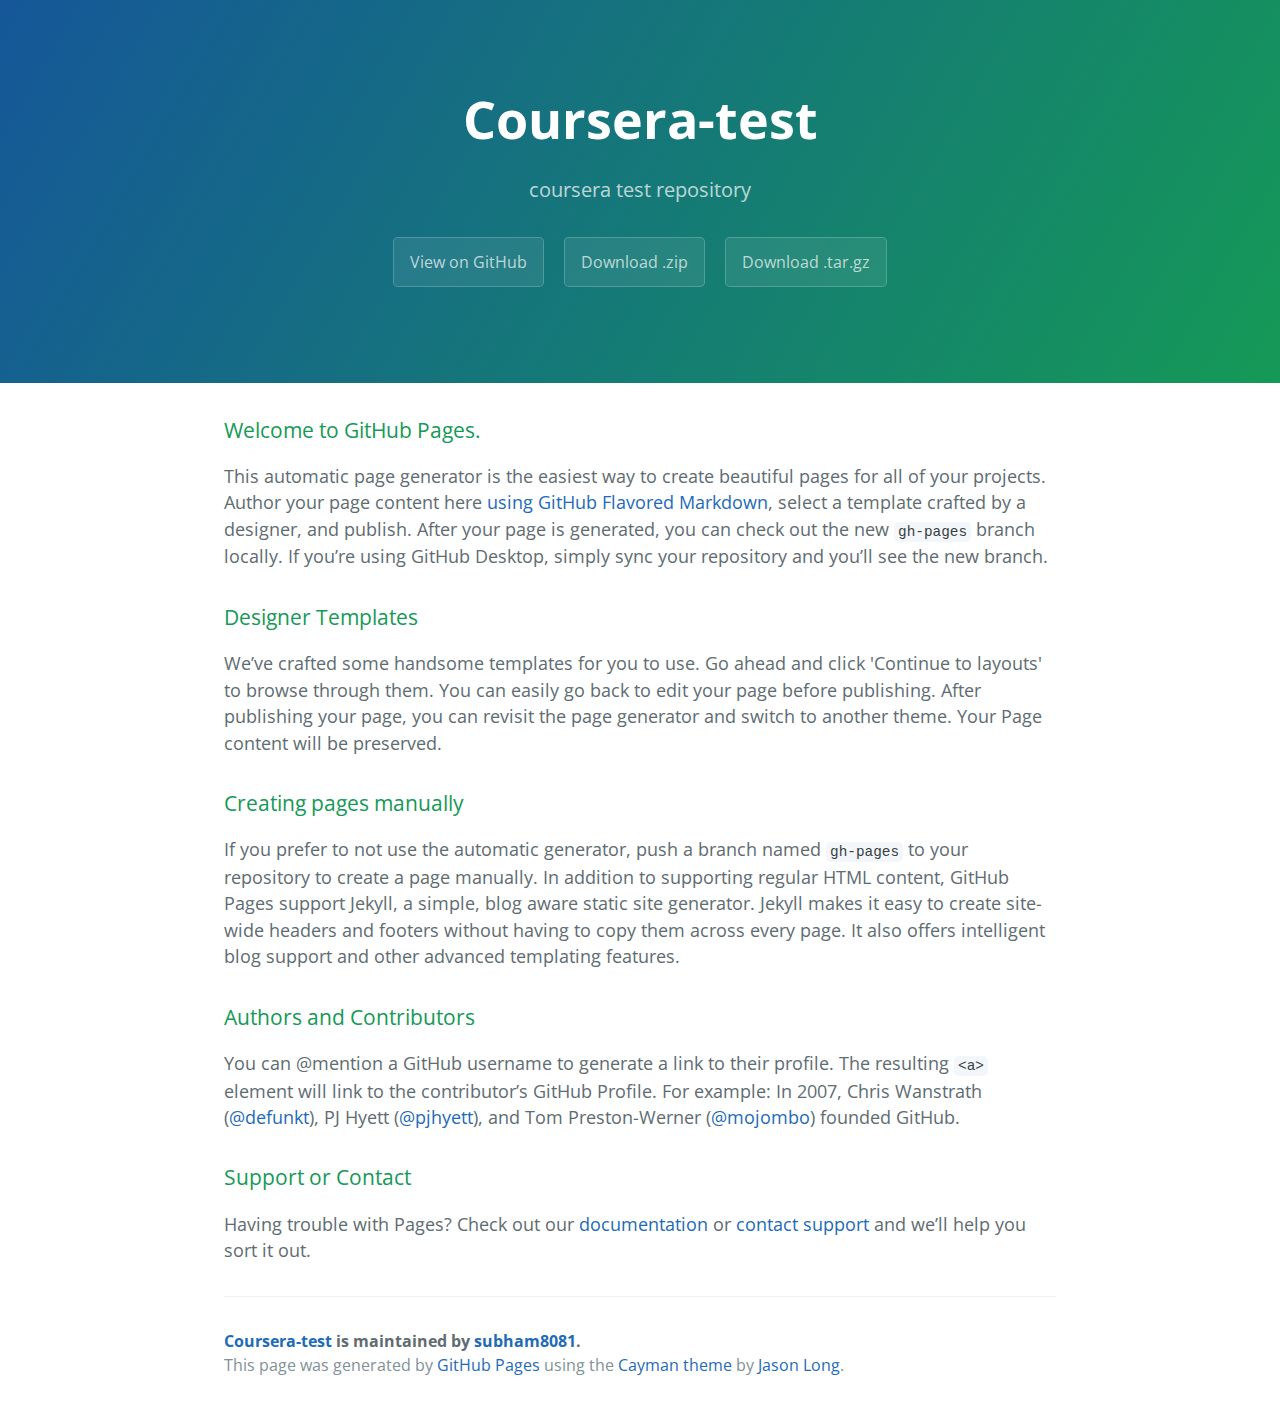
<file: index.html>
<!DOCTYPE html>
<html lang="en-us">
  <head>
    <meta charset="UTF-8">
    <title>Coursera-test by subham8081</title>
    <meta name="viewport" content="width=device-width, initial-scale=1">
    <link rel="stylesheet" type="text/css" href="stylesheets/normalize.css" media="screen">
    <link href='https://fonts.googleapis.com/css?family=Open+Sans:400,700' rel='stylesheet' type='text/css'>
    <link rel="stylesheet" type="text/css" href="stylesheets/stylesheet.css" media="screen">
    <link rel="stylesheet" type="text/css" href="stylesheets/github-light.css" media="screen">
  </head>
  <body>
    <section class="page-header">
      <h1 class="project-name">Coursera-test</h1>
      <h2 class="project-tagline">coursera test repository</h2>
      <a href="https://github.com/subham8081/coursera-test" class="btn">View on GitHub</a>
      <a href="https://github.com/subham8081/coursera-test/zipball/master" class="btn">Download .zip</a>
      <a href="https://github.com/subham8081/coursera-test/tarball/master" class="btn">Download .tar.gz</a>
    </section>

    <section class="main-content">
      <h3>
<a id="welcome-to-github-pages" class="anchor" href="#welcome-to-github-pages" aria-hidden="true"><span aria-hidden="true" class="octicon octicon-link"></span></a>Welcome to GitHub Pages.</h3>
<p>This automatic page generator is the easiest way to create beautiful pages for all of your projects. Author your page content here <a href="https://guides.github.com/features/mastering-markdown/">using GitHub Flavored Markdown</a>, select a template crafted by a designer, and publish. After your page is generated, you can check out the new <code>gh-pages</code> branch locally. If you’re using GitHub Desktop, simply sync your repository and you’ll see the new branch.</p>
<h3>
<a id="designer-templates" class="anchor" href="#designer-templates" aria-hidden="true"><span aria-hidden="true" class="octicon octicon-link"></span></a>Designer Templates</h3>
<p>We’ve crafted some handsome templates for you to use. Go ahead and click 'Continue to layouts' to browse through them. You can easily go back to edit your page before publishing. After publishing your page, you can revisit the page generator and switch to another theme. Your Page content will be preserved.</p>
<h3>
<a id="creating-pages-manually" class="anchor" href="#creating-pages-manually" aria-hidden="true"><span aria-hidden="true" class="octicon octicon-link"></span></a>Creating pages manually</h3>
<p>If you prefer to not use the automatic generator, push a branch named <code>gh-pages</code> to your repository to create a page manually. In addition to supporting regular HTML content, GitHub Pages support Jekyll, a simple, blog aware static site generator. Jekyll makes it easy to create site-wide headers and footers without having to copy them across every page. It also offers intelligent blog support and other advanced templating features.</p>
<h3>
<a id="authors-and-contributors" class="anchor" href="#authors-and-contributors" aria-hidden="true"><span aria-hidden="true" class="octicon octicon-link"></span></a>Authors and Contributors</h3>
<p>You can @mention a GitHub username to generate a link to their profile. The resulting <code>&lt;a&gt;</code> element will link to the contributor’s GitHub Profile. For example: In 2007, Chris Wanstrath (<a class="user-mention" data-hovercard-type="user" data-hovercard-url="/users/defunkt/hovercard" data-octo-click="hovercard-link-click" data-octo-dimensions="link_type:self" href="https://github.com/defunkt">@defunkt</a>), PJ Hyett (<a class="user-mention" data-hovercard-type="user" data-hovercard-url="/users/pjhyett/hovercard" data-octo-click="hovercard-link-click" data-octo-dimensions="link_type:self" href="https://github.com/pjhyett">@pjhyett</a>), and Tom Preston-Werner (<a class="user-mention" data-hovercard-type="user" data-hovercard-url="/users/mojombo/hovercard" data-octo-click="hovercard-link-click" data-octo-dimensions="link_type:self" href="https://github.com/mojombo">@mojombo</a>) founded GitHub.</p>
<h3>
<a id="support-or-contact" class="anchor" href="#support-or-contact" aria-hidden="true"><span aria-hidden="true" class="octicon octicon-link"></span></a>Support or Contact</h3>
<p>Having trouble with Pages? Check out our <a href="https://help.github.com/pages">documentation</a> or <a href="https://github.com/contact">contact support</a> and we’ll help you sort it out.</p>

      <footer class="site-footer">
        <span class="site-footer-owner"><a href="https://github.com/subham8081/coursera-test">Coursera-test</a> is maintained by <a href="https://github.com/subham8081">subham8081</a>.</span>

        <span class="site-footer-credits">This page was generated by <a href="https://pages.github.com">GitHub Pages</a> using the <a href="https://github.com/jasonlong/cayman-theme">Cayman theme</a> by <a href="https://twitter.com/jasonlong">Jason Long</a>.</span>
      </footer>

    </section>

  
  </body>
</html>
</file>
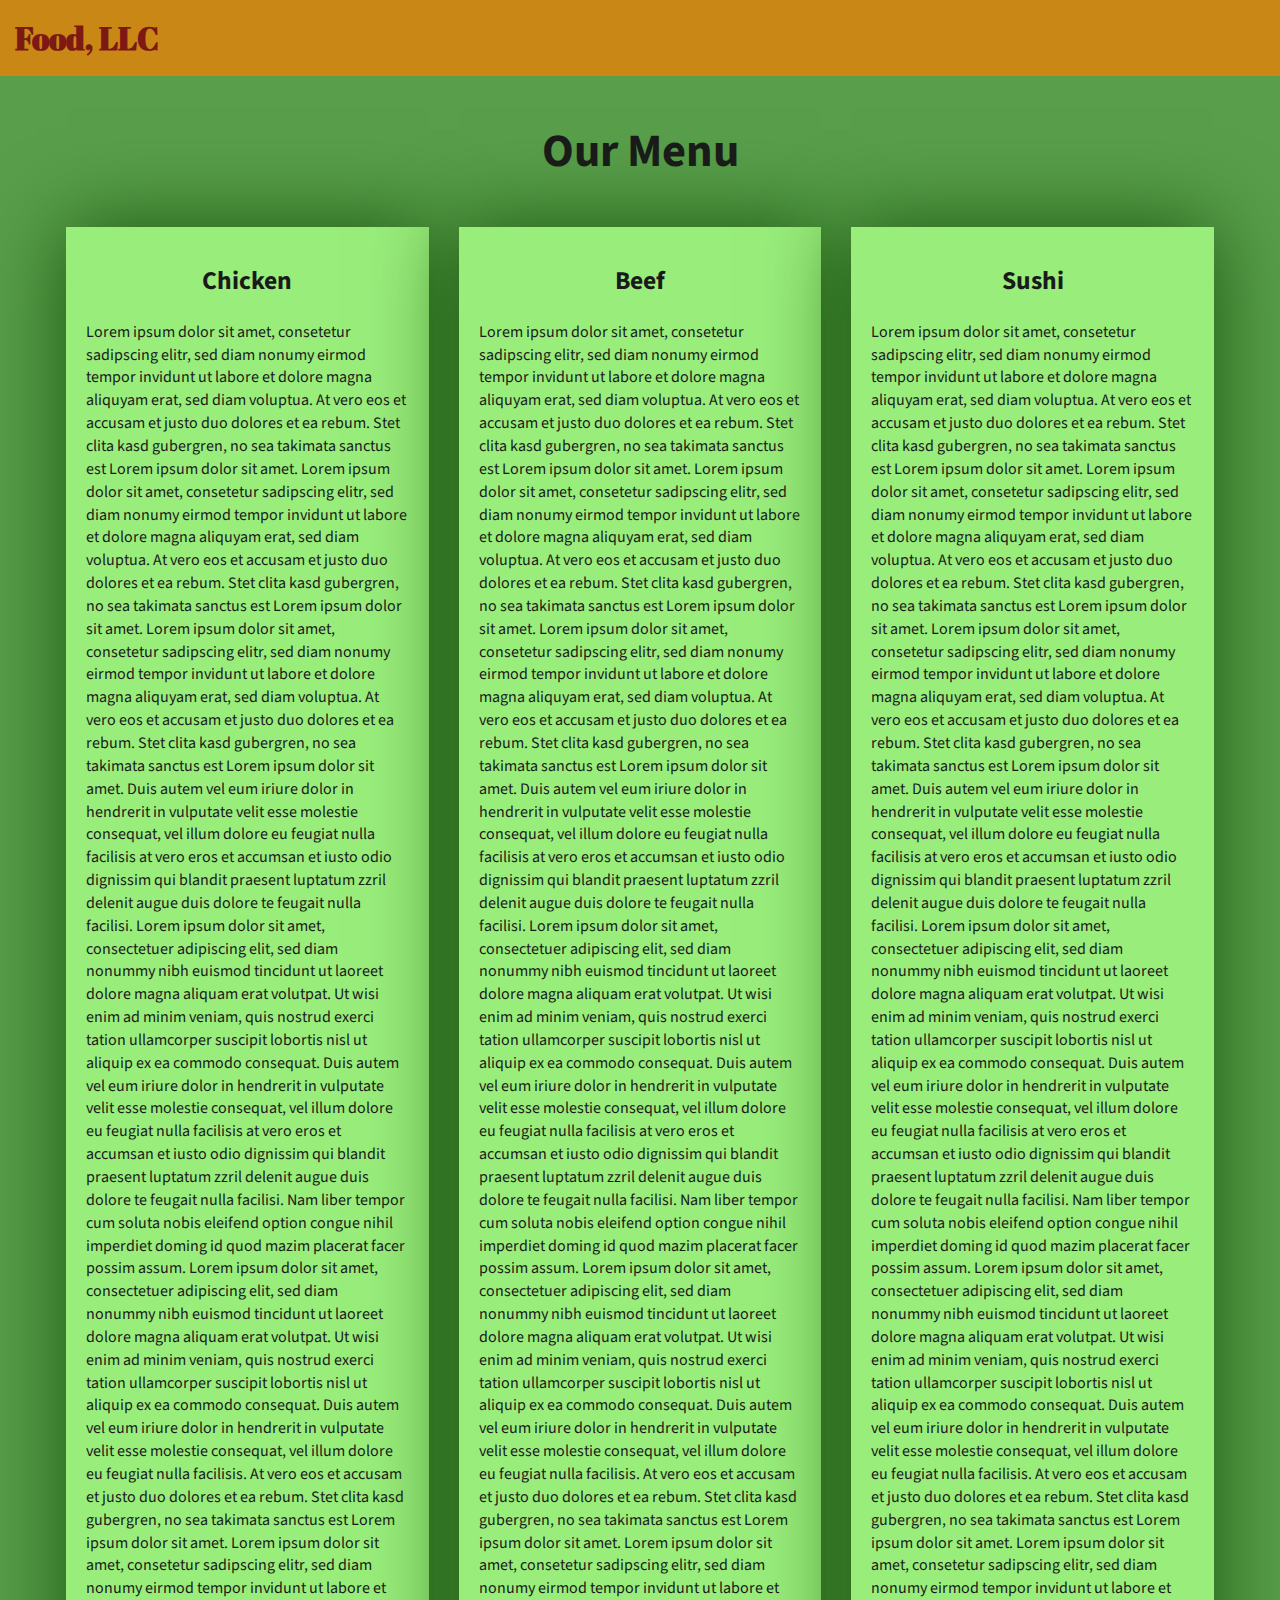
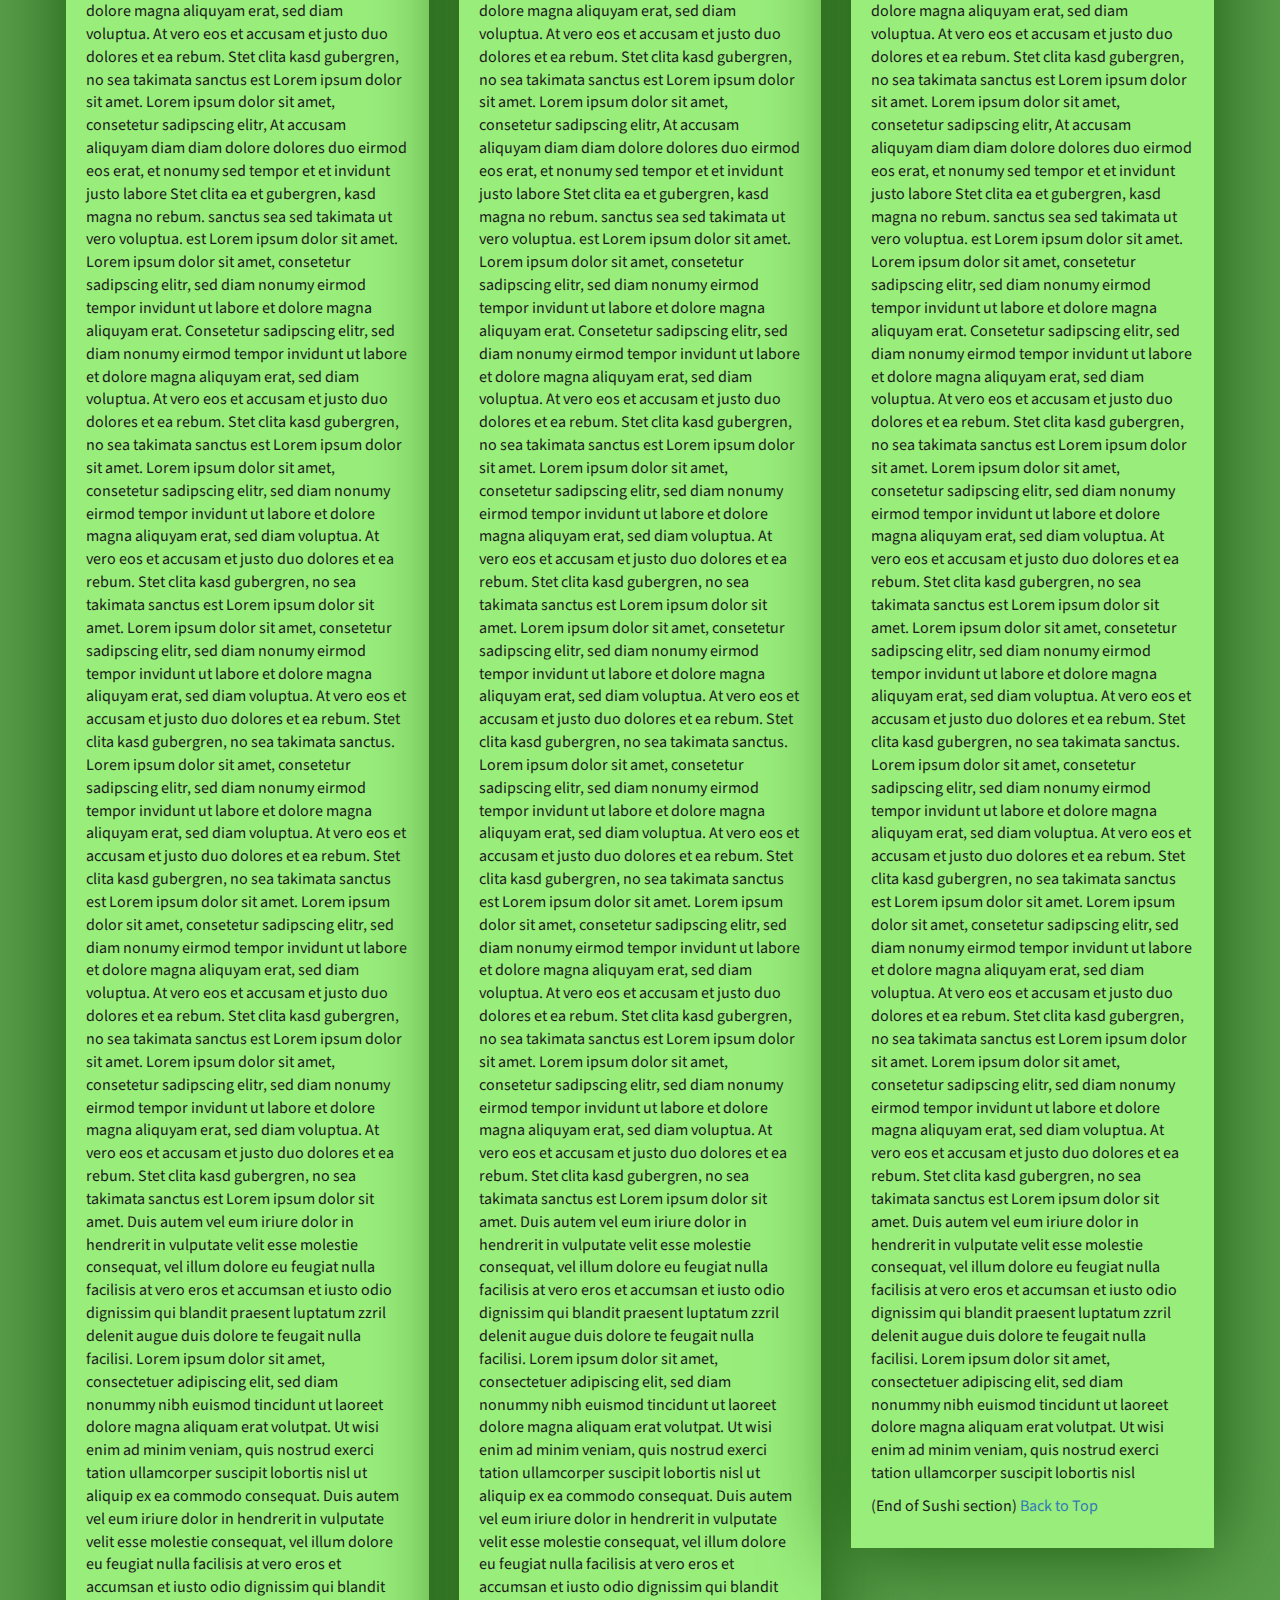
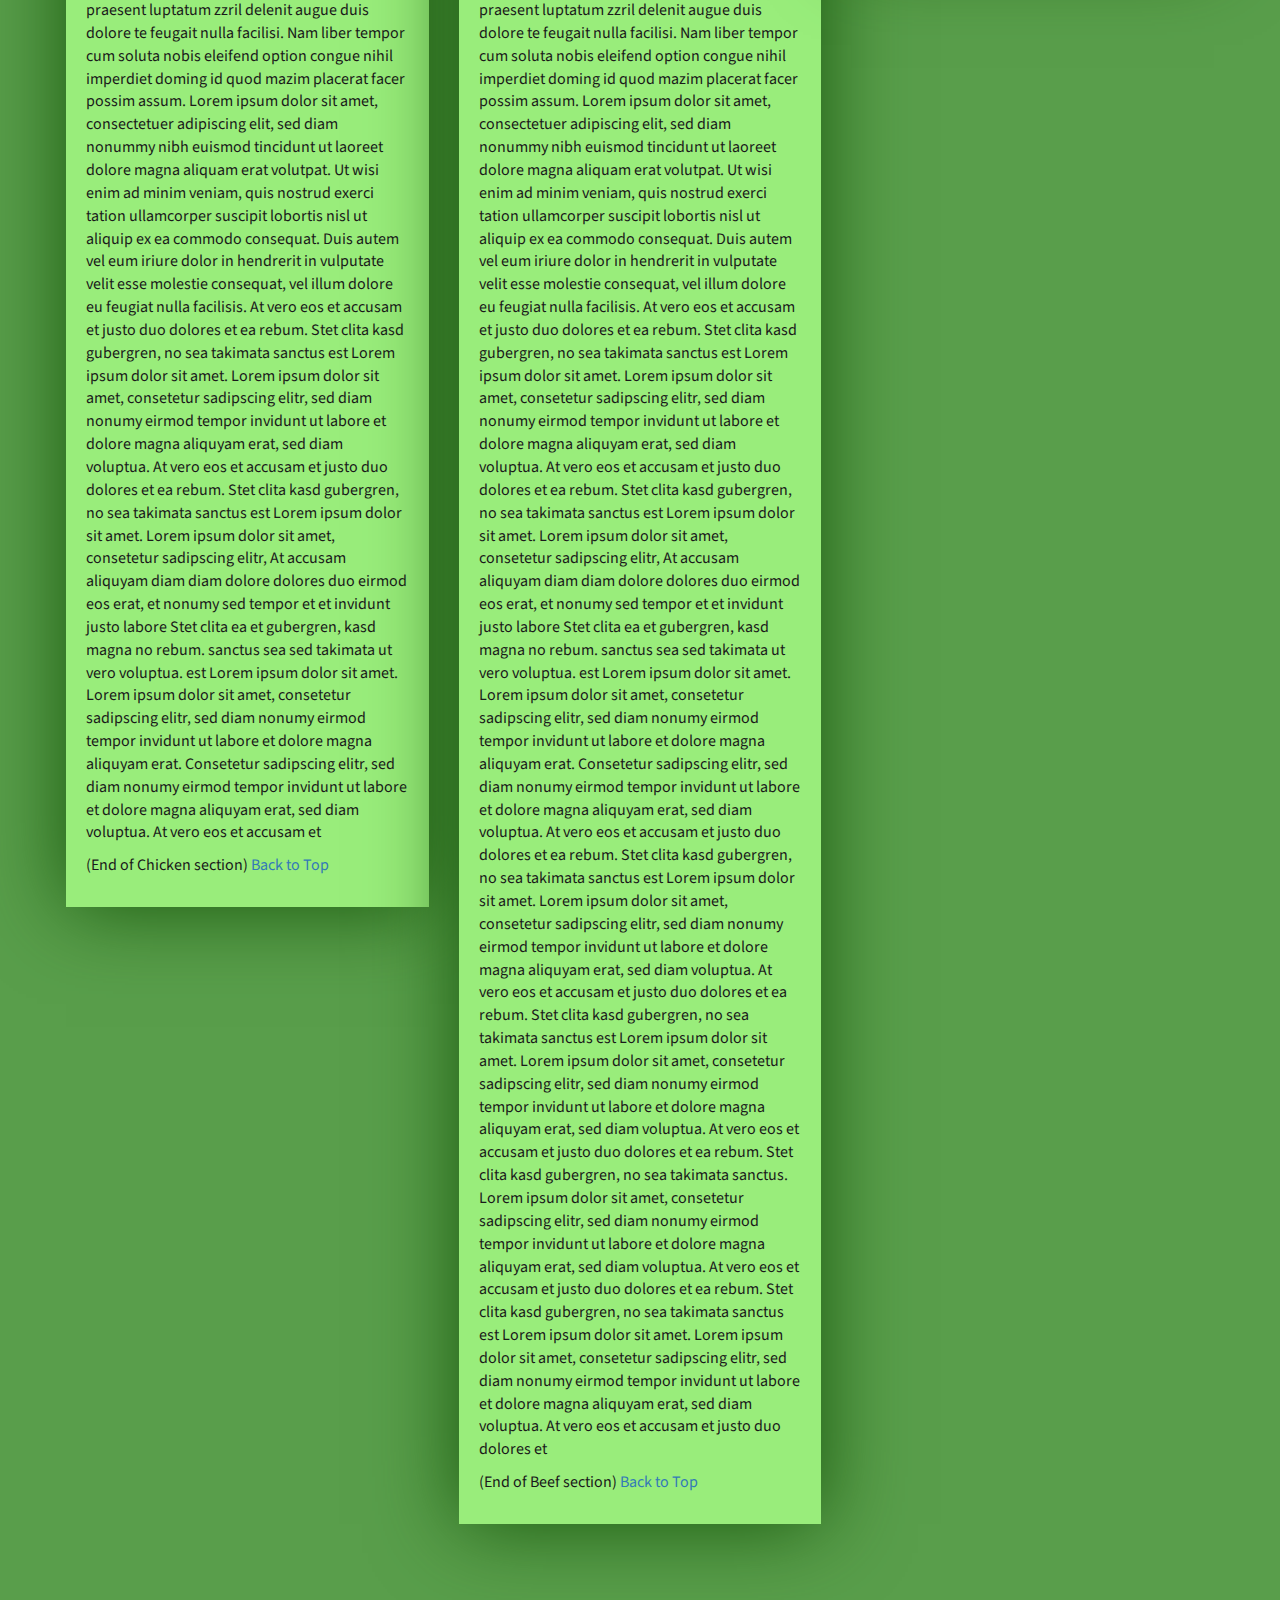
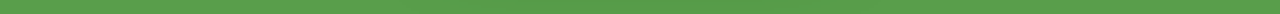
<file: mod-3-solution/index.html>
<!DOCTYPE html>
<html lang="zxx">

<head>
    <meta charset="utf-8">
    <meta http-equiv="X-UA-Compatible" content="IE=edge">
    <meta name="viewport" content="width=device-width, initial-scale=1">
    <title>Assignment Solution for Module 3</title>
    <link rel="stylesheet" href="css/bootstrap.min.css">
    <link rel="stylesheet" href="css/styles.css">
    <link href="https://fonts.googleapis.com/css?family=Source+Sans+Pro" rel="stylesheet">
    <link href="https://fonts.googleapis.com/css?family=Abril+Fatface" rel="stylesheet">

    <!-- HTML5 shim and Respond.js for IE8 support of HTML5 elements and media queries -->
    <!-- WARNING: Respond.js doesn't work if you view the page via file:// -->
    <!--[if lt IE 9]>
      <script src="https://oss.maxcdn.com/html5shiv/3.7.2/html5shiv.min.js"></script>
      <script src="https://oss.maxcdn.com/respond/1.4.2/respond.min.js"></script>
    <![endif]-->
</head>

<body>
    <header>
        <nav id="header-nav" class="navbar navbar-default">
            <div class="container-fluid">
                <div class="navbar-header">
                    <div class="navbar-brand">
                        <a href="index.html"><h1>Food, LLC</h1></a>
                    </div>

                    <button type="button" class="navbar-toggle collapsed visible-xs" data-toggle="collapse" data-target="#collapsable-nav" aria-expanded="false">
                        <span class="sr-only">Toggle navigation</span>
                        <span class="icon-bar"></span>
                        <span class="icon-bar"></span>
                        <span class="icon-bar"></span>
                    </button>
                </div>

                <div id="collapsable-nav" class="collapse navbar-collapse">
                    <ul id="nav-list" class="nav navbar-nav navbar-right visible-xs text-center">
                        <li>
                            <a href="#chicken-tile"><br class="hidden-xs"> Chicken</a>
                        </li>
                        <li>
                            <a href="#beef-tile"><br class="hidden-xs"> Beef</a>
                        </li>
                        <li>
                            <a href="#sushi-tile"><br class="hidden-xs"> Sushi</a>
                        </li>
                    </ul>
                </div>
            </div>
        </nav>
    </header>

    <div id="main-content" class="container">
        <h2 id="top-heading" class="text-center">Our Menu</h2>
        <div id="home-tiles" class="row">
            <div class="col-md-4 col-sm-6 col-xs-12">
                <div id="chicken-tile">
                    <section>
                        <h3 class="text-center">Chicken</h3>
                        <p>
                            Lorem ipsum dolor sit amet, consetetur sadipscing elitr, sed diam nonumy eirmod tempor invidunt ut labore et dolore magna aliquyam erat, sed diam voluptua. At vero eos et accusam et justo duo dolores et ea rebum. Stet clita kasd gubergren, no sea takimata
                            sanctus est Lorem ipsum dolor sit amet. Lorem ipsum dolor sit amet, consetetur sadipscing elitr, sed diam nonumy eirmod tempor invidunt ut labore et dolore magna aliquyam erat, sed diam voluptua. At vero eos et accusam et justo
                            duo dolores et ea rebum. Stet clita kasd gubergren, no sea takimata sanctus est Lorem ipsum dolor sit amet. Lorem ipsum dolor sit amet, consetetur sadipscing elitr, sed diam nonumy eirmod tempor invidunt ut labore et dolore
                            magna aliquyam erat, sed diam voluptua. At vero eos et accusam et justo duo dolores et ea rebum. Stet clita kasd gubergren, no sea takimata sanctus est Lorem ipsum dolor sit amet. Duis autem vel eum iriure dolor in hendrerit
                            in vulputate velit esse molestie consequat, vel illum dolore eu feugiat nulla facilisis at vero eros et accumsan et iusto odio dignissim qui blandit praesent luptatum zzril delenit augue duis dolore te feugait nulla facilisi.
                            Lorem ipsum dolor sit amet, consectetuer adipiscing elit, sed diam nonummy nibh euismod tincidunt ut laoreet dolore magna aliquam erat volutpat. Ut wisi enim ad minim veniam, quis nostrud exerci tation ullamcorper suscipit
                            lobortis nisl ut aliquip ex ea commodo consequat. Duis autem vel eum iriure dolor in hendrerit in vulputate velit esse molestie consequat, vel illum dolore eu feugiat nulla facilisis at vero eros et accumsan et iusto odio dignissim
                            qui blandit praesent luptatum zzril delenit augue duis dolore te feugait nulla facilisi. Nam liber tempor cum soluta nobis eleifend option congue nihil imperdiet doming id quod mazim placerat facer possim assum. Lorem ipsum
                            dolor sit amet, consectetuer adipiscing elit, sed diam nonummy nibh euismod tincidunt ut laoreet dolore magna aliquam erat volutpat. Ut wisi enim ad minim veniam, quis nostrud exerci tation ullamcorper suscipit lobortis nisl
                            ut aliquip ex ea commodo consequat. Duis autem vel eum iriure dolor in hendrerit in vulputate velit esse molestie consequat, vel illum dolore eu feugiat nulla facilisis. At vero eos et accusam et justo duo dolores et ea rebum.
                            Stet clita kasd gubergren, no sea takimata sanctus est Lorem ipsum dolor sit amet. Lorem ipsum dolor sit amet, consetetur sadipscing elitr, sed diam nonumy eirmod tempor invidunt ut labore et dolore magna aliquyam erat, sed
                            diam voluptua. At vero eos et accusam et justo duo dolores et ea rebum. Stet clita kasd gubergren, no sea takimata sanctus est Lorem ipsum dolor sit amet. Lorem ipsum dolor sit amet, consetetur sadipscing elitr, At accusam
                            aliquyam diam diam dolore dolores duo eirmod eos erat, et nonumy sed tempor et et invidunt justo labore Stet clita ea et gubergren, kasd magna no rebum. sanctus sea sed takimata ut vero voluptua. est Lorem ipsum dolor sit amet.
                            Lorem ipsum dolor sit amet, consetetur sadipscing elitr, sed diam nonumy eirmod tempor invidunt ut labore et dolore magna aliquyam erat. Consetetur sadipscing elitr, sed diam nonumy eirmod tempor invidunt ut labore et dolore
                            magna aliquyam erat, sed diam voluptua. At vero eos et accusam et justo duo dolores et ea rebum. Stet clita kasd gubergren, no sea takimata sanctus est Lorem ipsum dolor sit amet. Lorem ipsum dolor sit amet, consetetur sadipscing
                            elitr, sed diam nonumy eirmod tempor invidunt ut labore et dolore magna aliquyam erat, sed diam voluptua. At vero eos et accusam et justo duo dolores et ea rebum. Stet clita kasd gubergren, no sea takimata sanctus est Lorem
                            ipsum dolor sit amet. Lorem ipsum dolor sit amet, consetetur sadipscing elitr, sed diam nonumy eirmod tempor invidunt ut labore et dolore magna aliquyam erat, sed diam voluptua. At vero eos et accusam et justo duo dolores et
                            ea rebum. Stet clita kasd gubergren, no sea takimata sanctus. Lorem ipsum dolor sit amet, consetetur sadipscing elitr, sed diam nonumy eirmod tempor invidunt ut labore et dolore magna aliquyam erat, sed diam voluptua. At vero
                            eos et accusam et justo duo dolores et ea rebum. Stet clita kasd gubergren, no sea takimata sanctus est Lorem ipsum dolor sit amet. Lorem ipsum dolor sit amet, consetetur sadipscing elitr, sed diam nonumy eirmod tempor invidunt
                            ut labore et dolore magna aliquyam erat, sed diam voluptua. At vero eos et accusam et justo duo dolores et ea rebum. Stet clita kasd gubergren, no sea takimata sanctus est Lorem ipsum dolor sit amet. Lorem ipsum dolor sit amet,
                            consetetur sadipscing elitr, sed diam nonumy eirmod tempor invidunt ut labore et dolore magna aliquyam erat, sed diam voluptua. At vero eos et accusam et justo duo dolores et ea rebum. Stet clita kasd gubergren, no sea takimata
                            sanctus est Lorem ipsum dolor sit amet. Duis autem vel eum iriure dolor in hendrerit in vulputate velit esse molestie consequat, vel illum dolore eu feugiat nulla facilisis at vero eros et accumsan et iusto odio dignissim qui
                            blandit praesent luptatum zzril delenit augue duis dolore te feugait nulla facilisi. Lorem ipsum dolor sit amet, consectetuer adipiscing elit, sed diam nonummy nibh euismod tincidunt ut laoreet dolore magna aliquam erat volutpat.
                            Ut wisi enim ad minim veniam, quis nostrud exerci tation ullamcorper suscipit lobortis nisl ut aliquip ex ea commodo consequat. Duis autem vel eum iriure dolor in hendrerit in vulputate velit esse molestie consequat, vel illum
                            dolore eu feugiat nulla facilisis at vero eros et accumsan et iusto odio dignissim qui blandit praesent luptatum zzril delenit augue duis dolore te feugait nulla facilisi. Nam liber tempor cum soluta nobis eleifend option congue
                            nihil imperdiet doming id quod mazim placerat facer possim assum. Lorem ipsum dolor sit amet, consectetuer adipiscing elit, sed diam nonummy nibh euismod tincidunt ut laoreet dolore magna aliquam erat volutpat. Ut wisi enim
                            ad minim veniam, quis nostrud exerci tation ullamcorper suscipit lobortis nisl ut aliquip ex ea commodo consequat. Duis autem vel eum iriure dolor in hendrerit in vulputate velit esse molestie consequat, vel illum dolore eu
                            feugiat nulla facilisis. At vero eos et accusam et justo duo dolores et ea rebum. Stet clita kasd gubergren, no sea takimata sanctus est Lorem ipsum dolor sit amet. Lorem ipsum dolor sit amet, consetetur sadipscing elitr, sed
                            diam nonumy eirmod tempor invidunt ut labore et dolore magna aliquyam erat, sed diam voluptua. At vero eos et accusam et justo duo dolores et ea rebum. Stet clita kasd gubergren, no sea takimata sanctus est Lorem ipsum dolor
                            sit amet. Lorem ipsum dolor sit amet, consetetur sadipscing elitr, At accusam aliquyam diam diam dolore dolores duo eirmod eos erat, et nonumy sed tempor et et invidunt justo labore Stet clita ea et gubergren, kasd magna no
                            rebum. sanctus sea sed takimata ut vero voluptua. est Lorem ipsum dolor sit amet. Lorem ipsum dolor sit amet, consetetur sadipscing elitr, sed diam nonumy eirmod tempor invidunt ut labore et dolore magna aliquyam erat. Consetetur
                            sadipscing elitr, sed diam nonumy eirmod tempor invidunt ut labore et dolore magna aliquyam erat, sed diam voluptua. At vero eos et accusam et
                        </p>
                        <p>
                            (End of Chicken section) <a href="#top-heading">Back to Top</a>
                        </p>
                    </section>
                </div>
            </div>
            <div class="col-md-4 col-sm-6 col-xs-12">
                <div id="beef-tile">
                    <section>
                        <h3 class="text-center">Beef</h3>
                        <p>
                            Lorem ipsum dolor sit amet, consetetur sadipscing elitr, sed diam nonumy eirmod tempor invidunt ut labore et dolore magna aliquyam erat, sed diam voluptua. At vero eos et accusam et justo duo dolores et ea rebum. Stet clita kasd gubergren, no sea takimata
                            sanctus est Lorem ipsum dolor sit amet. Lorem ipsum dolor sit amet, consetetur sadipscing elitr, sed diam nonumy eirmod tempor invidunt ut labore et dolore magna aliquyam erat, sed diam voluptua. At vero eos et accusam et justo
                            duo dolores et ea rebum. Stet clita kasd gubergren, no sea takimata sanctus est Lorem ipsum dolor sit amet. Lorem ipsum dolor sit amet, consetetur sadipscing elitr, sed diam nonumy eirmod tempor invidunt ut labore et dolore
                            magna aliquyam erat, sed diam voluptua. At vero eos et accusam et justo duo dolores et ea rebum. Stet clita kasd gubergren, no sea takimata sanctus est Lorem ipsum dolor sit amet. Duis autem vel eum iriure dolor in hendrerit
                            in vulputate velit esse molestie consequat, vel illum dolore eu feugiat nulla facilisis at vero eros et accumsan et iusto odio dignissim qui blandit praesent luptatum zzril delenit augue duis dolore te feugait nulla facilisi.
                            Lorem ipsum dolor sit amet, consectetuer adipiscing elit, sed diam nonummy nibh euismod tincidunt ut laoreet dolore magna aliquam erat volutpat. Ut wisi enim ad minim veniam, quis nostrud exerci tation ullamcorper suscipit
                            lobortis nisl ut aliquip ex ea commodo consequat. Duis autem vel eum iriure dolor in hendrerit in vulputate velit esse molestie consequat, vel illum dolore eu feugiat nulla facilisis at vero eros et accumsan et iusto odio dignissim
                            qui blandit praesent luptatum zzril delenit augue duis dolore te feugait nulla facilisi. Nam liber tempor cum soluta nobis eleifend option congue nihil imperdiet doming id quod mazim placerat facer possim assum. Lorem ipsum
                            dolor sit amet, consectetuer adipiscing elit, sed diam nonummy nibh euismod tincidunt ut laoreet dolore magna aliquam erat volutpat. Ut wisi enim ad minim veniam, quis nostrud exerci tation ullamcorper suscipit lobortis nisl
                            ut aliquip ex ea commodo consequat. Duis autem vel eum iriure dolor in hendrerit in vulputate velit esse molestie consequat, vel illum dolore eu feugiat nulla facilisis. At vero eos et accusam et justo duo dolores et ea rebum.
                            Stet clita kasd gubergren, no sea takimata sanctus est Lorem ipsum dolor sit amet. Lorem ipsum dolor sit amet, consetetur sadipscing elitr, sed diam nonumy eirmod tempor invidunt ut labore et dolore magna aliquyam erat, sed
                            diam voluptua. At vero eos et accusam et justo duo dolores et ea rebum. Stet clita kasd gubergren, no sea takimata sanctus est Lorem ipsum dolor sit amet. Lorem ipsum dolor sit amet, consetetur sadipscing elitr, At accusam
                            aliquyam diam diam dolore dolores duo eirmod eos erat, et nonumy sed tempor et et invidunt justo labore Stet clita ea et gubergren, kasd magna no rebum. sanctus sea sed takimata ut vero voluptua. est Lorem ipsum dolor sit amet.
                            Lorem ipsum dolor sit amet, consetetur sadipscing elitr, sed diam nonumy eirmod tempor invidunt ut labore et dolore magna aliquyam erat. Consetetur sadipscing elitr, sed diam nonumy eirmod tempor invidunt ut labore et dolore
                            magna aliquyam erat, sed diam voluptua. At vero eos et accusam et justo duo dolores et ea rebum. Stet clita kasd gubergren, no sea takimata sanctus est Lorem ipsum dolor sit amet. Lorem ipsum dolor sit amet, consetetur sadipscing
                            elitr, sed diam nonumy eirmod tempor invidunt ut labore et dolore magna aliquyam erat, sed diam voluptua. At vero eos et accusam et justo duo dolores et ea rebum. Stet clita kasd gubergren, no sea takimata sanctus est Lorem
                            ipsum dolor sit amet. Lorem ipsum dolor sit amet, consetetur sadipscing elitr, sed diam nonumy eirmod tempor invidunt ut labore et dolore magna aliquyam erat, sed diam voluptua. At vero eos et accusam et justo duo dolores et
                            ea rebum. Stet clita kasd gubergren, no sea takimata sanctus. Lorem ipsum dolor sit amet, consetetur sadipscing elitr, sed diam nonumy eirmod tempor invidunt ut labore et dolore magna aliquyam erat, sed diam voluptua. At vero
                            eos et accusam et justo duo dolores et ea rebum. Stet clita kasd gubergren, no sea takimata sanctus est Lorem ipsum dolor sit amet. Lorem ipsum dolor sit amet, consetetur sadipscing elitr, sed diam nonumy eirmod tempor invidunt
                            ut labore et dolore magna aliquyam erat, sed diam voluptua. At vero eos et accusam et justo duo dolores et ea rebum. Stet clita kasd gubergren, no sea takimata sanctus est Lorem ipsum dolor sit amet. Lorem ipsum dolor sit amet,
                            consetetur sadipscing elitr, sed diam nonumy eirmod tempor invidunt ut labore et dolore magna aliquyam erat, sed diam voluptua. At vero eos et accusam et justo duo dolores et ea rebum. Stet clita kasd gubergren, no sea takimata
                            sanctus est Lorem ipsum dolor sit amet. Duis autem vel eum iriure dolor in hendrerit in vulputate velit esse molestie consequat, vel illum dolore eu feugiat nulla facilisis at vero eros et accumsan et iusto odio dignissim qui
                            blandit praesent luptatum zzril delenit augue duis dolore te feugait nulla facilisi. Lorem ipsum dolor sit amet, consectetuer adipiscing elit, sed diam nonummy nibh euismod tincidunt ut laoreet dolore magna aliquam erat volutpat.
                            Ut wisi enim ad minim veniam, quis nostrud exerci tation ullamcorper suscipit lobortis nisl ut aliquip ex ea commodo consequat. Duis autem vel eum iriure dolor in hendrerit in vulputate velit esse molestie consequat, vel illum
                            dolore eu feugiat nulla facilisis at vero eros et accumsan et iusto odio dignissim qui blandit praesent luptatum zzril delenit augue duis dolore te feugait nulla facilisi. Nam liber tempor cum soluta nobis eleifend option congue
                            nihil imperdiet doming id quod mazim placerat facer possim assum. Lorem ipsum dolor sit amet, consectetuer adipiscing elit, sed diam nonummy nibh euismod tincidunt ut laoreet dolore magna aliquam erat volutpat. Ut wisi enim
                            ad minim veniam, quis nostrud exerci tation ullamcorper suscipit lobortis nisl ut aliquip ex ea commodo consequat. Duis autem vel eum iriure dolor in hendrerit in vulputate velit esse molestie consequat, vel illum dolore eu
                            feugiat nulla facilisis. At vero eos et accusam et justo duo dolores et ea rebum. Stet clita kasd gubergren, no sea takimata sanctus est Lorem ipsum dolor sit amet. Lorem ipsum dolor sit amet, consetetur sadipscing elitr, sed
                            diam nonumy eirmod tempor invidunt ut labore et dolore magna aliquyam erat, sed diam voluptua. At vero eos et accusam et justo duo dolores et ea rebum. Stet clita kasd gubergren, no sea takimata sanctus est Lorem ipsum dolor
                            sit amet. Lorem ipsum dolor sit amet, consetetur sadipscing elitr, At accusam aliquyam diam diam dolore dolores duo eirmod eos erat, et nonumy sed tempor et et invidunt justo labore Stet clita ea et gubergren, kasd magna no
                            rebum. sanctus sea sed takimata ut vero voluptua. est Lorem ipsum dolor sit amet. Lorem ipsum dolor sit amet, consetetur sadipscing elitr, sed diam nonumy eirmod tempor invidunt ut labore et dolore magna aliquyam erat. Consetetur
                            sadipscing elitr, sed diam nonumy eirmod tempor invidunt ut labore et dolore magna aliquyam erat, sed diam voluptua. At vero eos et accusam et justo duo dolores et ea rebum. Stet clita kasd gubergren, no sea takimata sanctus
                            est Lorem ipsum dolor sit amet. Lorem ipsum dolor sit amet, consetetur sadipscing elitr, sed diam nonumy eirmod tempor invidunt ut labore et dolore magna aliquyam erat, sed diam voluptua. At vero eos et accusam et justo duo
                            dolores et ea rebum. Stet clita kasd gubergren, no sea takimata sanctus est Lorem ipsum dolor sit amet. Lorem ipsum dolor sit amet, consetetur sadipscing elitr, sed diam nonumy eirmod tempor invidunt ut labore et dolore magna
                            aliquyam erat, sed diam voluptua. At vero eos et accusam et justo duo dolores et ea rebum. Stet clita kasd gubergren, no sea takimata sanctus. Lorem ipsum dolor sit amet, consetetur sadipscing elitr, sed diam nonumy eirmod
                            tempor invidunt ut labore et dolore magna aliquyam erat, sed diam voluptua. At vero eos et accusam et justo duo dolores et ea rebum. Stet clita kasd gubergren, no sea takimata sanctus est Lorem ipsum dolor sit amet. Lorem ipsum
                            dolor sit amet, consetetur sadipscing elitr, sed diam nonumy eirmod tempor invidunt ut labore et dolore magna aliquyam erat, sed diam voluptua. At vero eos et accusam et justo duo dolores et
                        </p>
                        <p>
                            (End of Beef section) <a href="#top-heading">Back to Top</a>
                        </p>
                    </section>
                </div>
            </div>
            <!-- <div class="clearfix visible-md-block"></div> -->
            <div class="col-md-4 col-sm-12 col-xs-12">
                <div id="sushi-tile">
                    <section>
                        <h3 class="text-center">Sushi</h3>
                        <p>
                            Lorem ipsum dolor sit amet, consetetur sadipscing elitr, sed diam nonumy eirmod tempor invidunt ut labore et dolore magna aliquyam erat, sed diam voluptua. At vero eos et accusam et justo duo dolores et ea rebum. Stet clita kasd gubergren, no sea takimata
                            sanctus est Lorem ipsum dolor sit amet. Lorem ipsum dolor sit amet, consetetur sadipscing elitr, sed diam nonumy eirmod tempor invidunt ut labore et dolore magna aliquyam erat, sed diam voluptua. At vero eos et accusam et justo
                            duo dolores et ea rebum. Stet clita kasd gubergren, no sea takimata sanctus est Lorem ipsum dolor sit amet. Lorem ipsum dolor sit amet, consetetur sadipscing elitr, sed diam nonumy eirmod tempor invidunt ut labore et dolore
                            magna aliquyam erat, sed diam voluptua. At vero eos et accusam et justo duo dolores et ea rebum. Stet clita kasd gubergren, no sea takimata sanctus est Lorem ipsum dolor sit amet. Duis autem vel eum iriure dolor in hendrerit
                            in vulputate velit esse molestie consequat, vel illum dolore eu feugiat nulla facilisis at vero eros et accumsan et iusto odio dignissim qui blandit praesent luptatum zzril delenit augue duis dolore te feugait nulla facilisi.
                            Lorem ipsum dolor sit amet, consectetuer adipiscing elit, sed diam nonummy nibh euismod tincidunt ut laoreet dolore magna aliquam erat volutpat. Ut wisi enim ad minim veniam, quis nostrud exerci tation ullamcorper suscipit
                            lobortis nisl ut aliquip ex ea commodo consequat. Duis autem vel eum iriure dolor in hendrerit in vulputate velit esse molestie consequat, vel illum dolore eu feugiat nulla facilisis at vero eros et accumsan et iusto odio dignissim
                            qui blandit praesent luptatum zzril delenit augue duis dolore te feugait nulla facilisi. Nam liber tempor cum soluta nobis eleifend option congue nihil imperdiet doming id quod mazim placerat facer possim assum. Lorem ipsum
                            dolor sit amet, consectetuer adipiscing elit, sed diam nonummy nibh euismod tincidunt ut laoreet dolore magna aliquam erat volutpat. Ut wisi enim ad minim veniam, quis nostrud exerci tation ullamcorper suscipit lobortis nisl
                            ut aliquip ex ea commodo consequat. Duis autem vel eum iriure dolor in hendrerit in vulputate velit esse molestie consequat, vel illum dolore eu feugiat nulla facilisis. At vero eos et accusam et justo duo dolores et ea rebum.
                            Stet clita kasd gubergren, no sea takimata sanctus est Lorem ipsum dolor sit amet. Lorem ipsum dolor sit amet, consetetur sadipscing elitr, sed diam nonumy eirmod tempor invidunt ut labore et dolore magna aliquyam erat, sed
                            diam voluptua. At vero eos et accusam et justo duo dolores et ea rebum. Stet clita kasd gubergren, no sea takimata sanctus est Lorem ipsum dolor sit amet. Lorem ipsum dolor sit amet, consetetur sadipscing elitr, At accusam
                            aliquyam diam diam dolore dolores duo eirmod eos erat, et nonumy sed tempor et et invidunt justo labore Stet clita ea et gubergren, kasd magna no rebum. sanctus sea sed takimata ut vero voluptua. est Lorem ipsum dolor sit amet.
                            Lorem ipsum dolor sit amet, consetetur sadipscing elitr, sed diam nonumy eirmod tempor invidunt ut labore et dolore magna aliquyam erat. Consetetur sadipscing elitr, sed diam nonumy eirmod tempor invidunt ut labore et dolore
                            magna aliquyam erat, sed diam voluptua. At vero eos et accusam et justo duo dolores et ea rebum. Stet clita kasd gubergren, no sea takimata sanctus est Lorem ipsum dolor sit amet. Lorem ipsum dolor sit amet, consetetur sadipscing
                            elitr, sed diam nonumy eirmod tempor invidunt ut labore et dolore magna aliquyam erat, sed diam voluptua. At vero eos et accusam et justo duo dolores et ea rebum. Stet clita kasd gubergren, no sea takimata sanctus est Lorem
                            ipsum dolor sit amet. Lorem ipsum dolor sit amet, consetetur sadipscing elitr, sed diam nonumy eirmod tempor invidunt ut labore et dolore magna aliquyam erat, sed diam voluptua. At vero eos et accusam et justo duo dolores et
                            ea rebum. Stet clita kasd gubergren, no sea takimata sanctus. Lorem ipsum dolor sit amet, consetetur sadipscing elitr, sed diam nonumy eirmod tempor invidunt ut labore et dolore magna aliquyam erat, sed diam voluptua. At vero
                            eos et accusam et justo duo dolores et ea rebum. Stet clita kasd gubergren, no sea takimata sanctus est Lorem ipsum dolor sit amet. Lorem ipsum dolor sit amet, consetetur sadipscing elitr, sed diam nonumy eirmod tempor invidunt
                            ut labore et dolore magna aliquyam erat, sed diam voluptua. At vero eos et accusam et justo duo dolores et ea rebum. Stet clita kasd gubergren, no sea takimata sanctus est Lorem ipsum dolor sit amet. Lorem ipsum dolor sit amet,
                            consetetur sadipscing elitr, sed diam nonumy eirmod tempor invidunt ut labore et dolore magna aliquyam erat, sed diam voluptua. At vero eos et accusam et justo duo dolores et ea rebum. Stet clita kasd gubergren, no sea takimata
                            sanctus est Lorem ipsum dolor sit amet. Duis autem vel eum iriure dolor in hendrerit in vulputate velit esse molestie consequat, vel illum dolore eu feugiat nulla facilisis at vero eros et accumsan et iusto odio dignissim qui
                            blandit praesent luptatum zzril delenit augue duis dolore te feugait nulla facilisi. Lorem ipsum dolor sit amet, consectetuer adipiscing elit, sed diam nonummy nibh euismod tincidunt ut laoreet dolore magna aliquam erat volutpat.
                            Ut wisi enim ad minim veniam, quis nostrud exerci tation ullamcorper suscipit lobortis nisl
                        </p>
                        <p>
                            (End of Sushi section) <a href="#top-heading">Back to Top</a>
                        </p>
                    </section>
                </div>
            </div>
            <!-- <div class="clearfix visible-lg-block"></div> -->
        </div>
    </div>
    <div class="clearfix visible-lg-block"></div>


    <!-- jQuery (Bootstrap JS plugins depend on it) -->
    <script src="js/jquery-3.1.1.min.js"></script>
    <script src="js/bootstrap.min.js"></script>
    <!-- <script src="js/script.js"></script> -->

</body>

</html>
</file>
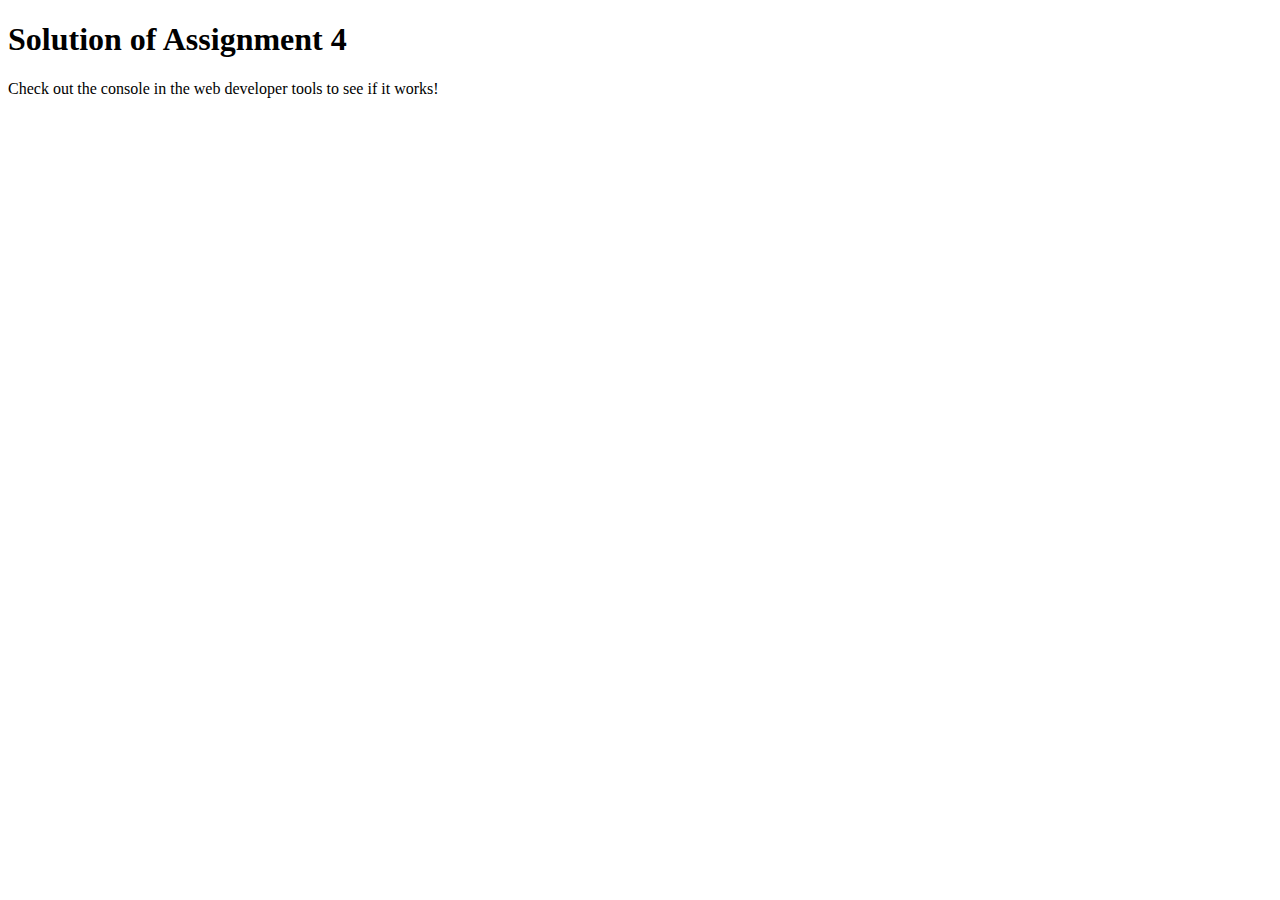
<file: mod-4-solution/index.html>
<!DOCTYPE html>
<html>

<head>
    <meta charset="utf-8">
    <title>Assignment Solution for Module 4</title>
    <script src="SpeakHello.js"></script>
    <script src="SpeakGoodBye.js"></script>
    <script src="script.js"></script>
</head>

<body>
    <h1>Solution of Assignment 4</h1>
    <p>Check out the console in the web developer tools to see if it works!</p>
</body>

</html>
</file>
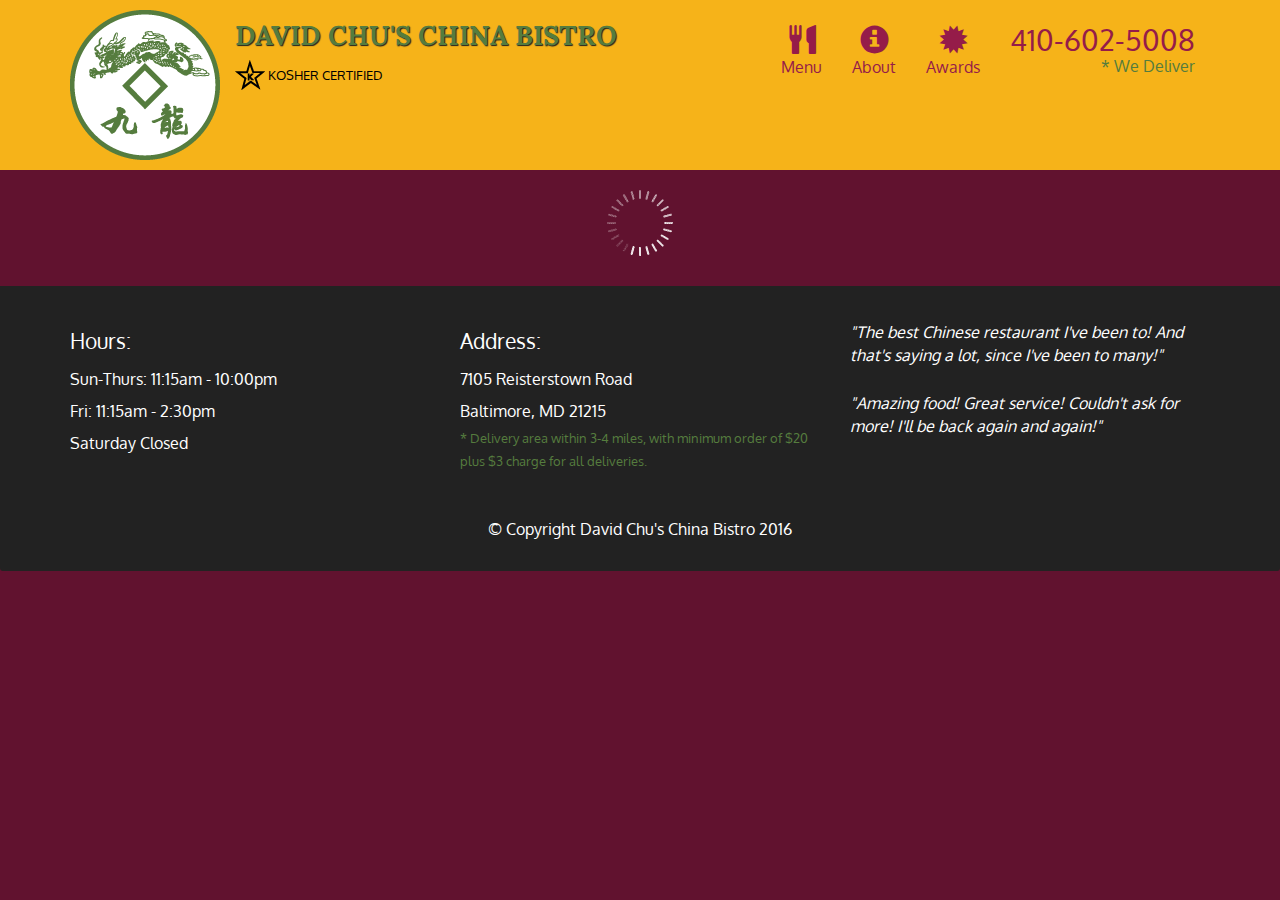
<file: mod-5-solution/index.html>
<!doctype html>
<html lang="en">
  <head>
    <meta charset="utf-8">
    <meta http-equiv="X-UA-Compatible" content="IE=edge">
    <meta name="viewport" content="width=device-width, initial-scale=1">
    <title>David Chu's China Bistro</title>
    <link rel="stylesheet" href="css/bootstrap.min.css">
    <link rel="stylesheet" href="css/styles.css">
    <link href='https://fonts.googleapis.com/css?family=Oxygen:400,300,700' rel='stylesheet' type='text/css'>
    <link href='https://fonts.googleapis.com/css?family=Lora' rel='stylesheet' type='text/css'>
  </head>
<body>
  <header>
    <nav id="header-nav" class="navbar navbar-default">
      <div class="container">
        <div class="navbar-header">
          <a href="index.html" class="pull-left visible-md visible-lg">
            <div id="logo-img"></div>
          </a>

          <div class="navbar-brand">
            <a href="index.html"><h1>David Chu's China Bistro</h1></a>
            <p>
              <img src="images/star-k-logo.png" alt="Kosher certification">
              <span>Kosher Certified</span>
            </p>
          </div>

          <button id="navbarToggle" type="button" class="navbar-toggle collapsed" data-toggle="collapse" data-target="#collapsable-nav" aria-expanded="false">
            <span class="sr-only">Toggle navigation</span>
            <span class="icon-bar"></span>
            <span class="icon-bar"></span>
            <span class="icon-bar"></span>
          </button>
        </div>
        
        <div id="collapsable-nav" class="collapse navbar-collapse">
           <ul id="nav-list" class="nav navbar-nav navbar-right">
            <li id="navHomeButton" class="visible-xs active">
              <a href="index.html">
                <span class="glyphicon glyphicon-home"></span> Home</a>
            </li>
            <li id="navMenuButton">
              <a href="#" onclick="$dc.loadMenuCategories();">
                <span class="glyphicon glyphicon-cutlery"></span><br class="hidden-xs"> Menu</a>
            </li>
            <li>
              <a href="#">
                <span class="glyphicon glyphicon-info-sign"></span><br class="hidden-xs"> About</a>
            </li>
            <li>
              <a href="#">
                <span class="glyphicon glyphicon-certificate"></span><br class="hidden-xs"> Awards</a>
            </li>
            <li id="phone" class="hidden-xs">
              <a href="tel:410-602-5008">
                <span>410-602-5008</span></a><div>* We Deliver</div>
            </li>
          </ul><!-- #nav-list -->
        </div><!-- .collapse .navbar-collapse -->
      </div><!-- .container -->
    </nav><!-- #header-nav -->
  </header>

  <div id="call-btn" class="visible-xs">
    <a class="btn" href="tel:410-602-5008">
    <span class="glyphicon glyphicon-earphone"></span>
    410-602-5008
    </a>
  </div>
  <div id="xs-deliver" class="text-center visible-xs">* We Deliver</div>

  <div id="main-content" class="container"></div>

  <footer class="panel-footer">
    <div class="container">
      <div class="row">
        <section id="hours" class="col-sm-4">
          <span>Hours:</span><br>
          Sun-Thurs: 11:15am - 10:00pm<br>
          Fri: 11:15am - 2:30pm<br>
          Saturday Closed
          <hr class="visible-xs">
        </section>
        <section id="address" class="col-sm-4">
          <span>Address:</span><br>
          7105 Reisterstown Road<br>
          Baltimore, MD 21215
          <p>* Delivery area within 3-4 miles, with minimum order of $20 plus $3 charge for all deliveries.</p>
          <hr class="visible-xs">
        </section>
        <section id="testimonials" class="col-sm-4">
          <p>"The best Chinese restaurant I've been to! And that's saying a lot, since I've been to many!"</p>
          <p>"Amazing food! Great service! Couldn't ask for more! I'll be back again and again!"</p>
        </section>
      </div>
      <div class="text-center">&copy; Copyright David Chu's China Bistro 2016</div>
    </div>
  </footer>

  <!-- jQuery (Bootstrap JS plugins depend on it) -->
  <script src="js/jquery-2.1.4.min.js"></script>
  <script src="js/bootstrap.min.js"></script>
  <script src="js/ajax-utils.js"></script>
  <script src="js/script.js"></script>
</body>
</html>
</file>
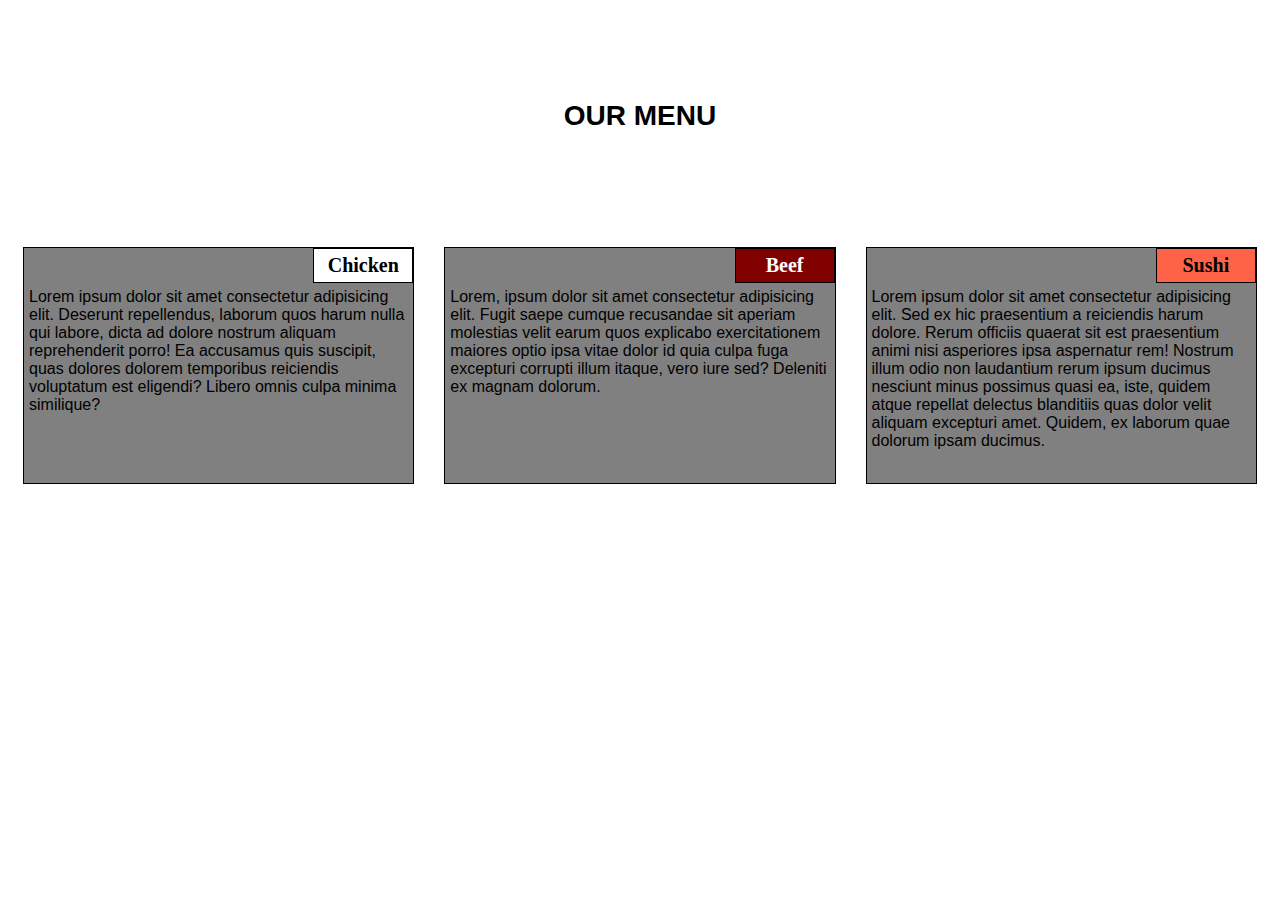
<file: module2-assignment/index.html>
<!DOCTYPE html>
<html lang="en">
<head>
    <meta charset="UTF-8">
    <meta name="viewport" content="width=device-width, initial-scale=1.0">
    <title>Document</title>
    <link rel="stylesheet" href="style.css">
</head>
<body>
    <h1>OUR MENU</h1>
	<section class="col-lg-4 col-md-6 col-sm-12">
		<div>
			<p class="sub1">Chicken</p>
			<p class="content">
			Lorem ipsum dolor sit amet consectetur adipisicing elit. Deserunt repellendus, laborum quos harum nulla qui labore, dicta ad dolore nostrum aliquam reprehenderit porro! Ea accusamus quis suscipit, quas dolores dolorem temporibus reiciendis voluptatum est eligendi? Libero omnis culpa minima similique?
			</p>
		</div>
	</section>
	<section class="col-lg-4 col-md-6 col-sm-12">
		<div>
			<p class="sub2">Beef</p>
			<p class="content">Lorem, ipsum dolor sit amet consectetur adipisicing elit. Fugit saepe cumque recusandae sit aperiam molestias velit earum quos explicabo exercitationem maiores optio ipsa vitae dolor id quia culpa fuga excepturi corrupti illum itaque, vero iure sed? Deleniti ex magnam dolorum.</p>
		</div>
	</section>
	<section class="col-lg-4 col-md-12 col-sm-12">
	<div>
		<p class="sub3">Sushi</p>
			<p class="content">Lorem ipsum dolor sit amet consectetur adipisicing elit. Sed ex hic praesentium a reiciendis harum dolore. Rerum officiis quaerat sit est praesentium animi nisi asperiores ipsa aspernatur rem! Nostrum illum odio non laudantium rerum ipsum ducimus nesciunt minus possimus quasi ea, iste, quidem atque repellat delectus blanditiis quas dolor velit aliquam excepturi amet. Quidem, ex laborum quae dolorum ipsam ducimus.</p>
	</div>
</body>
</html>
</file>
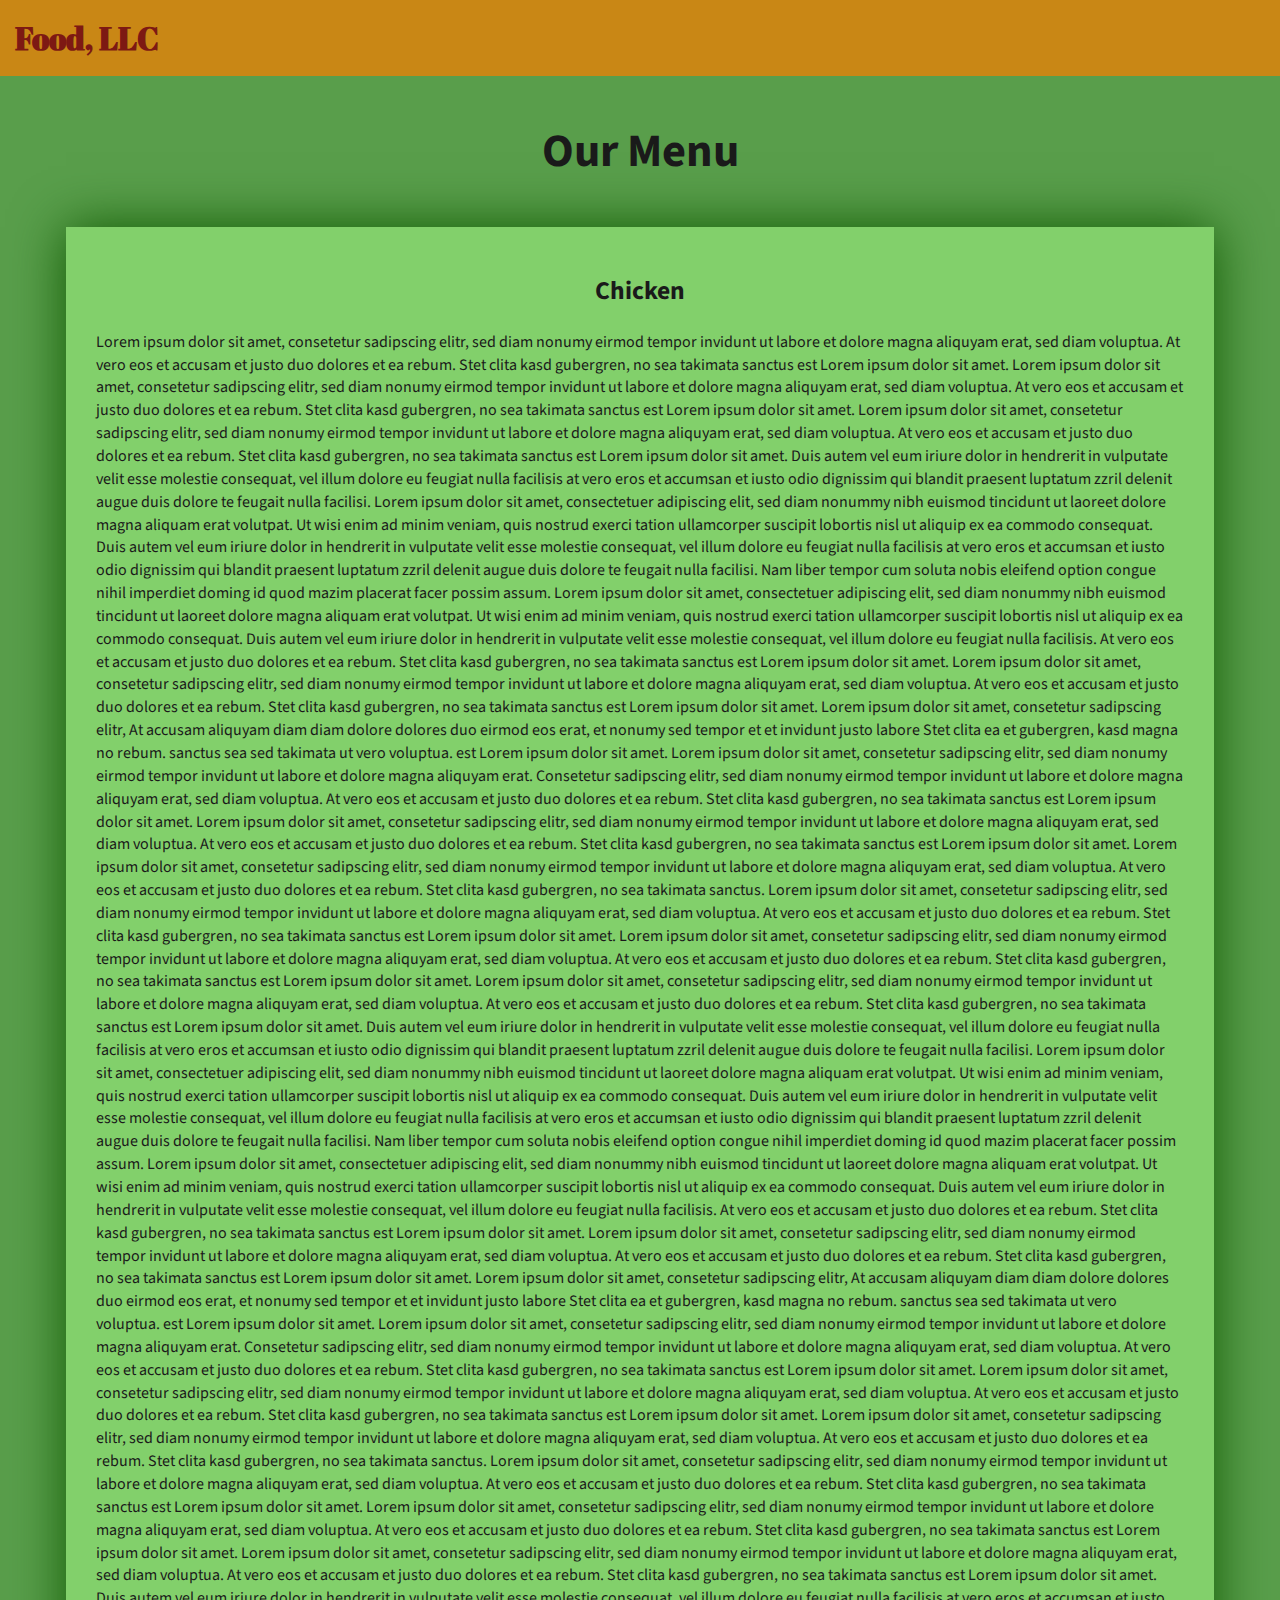
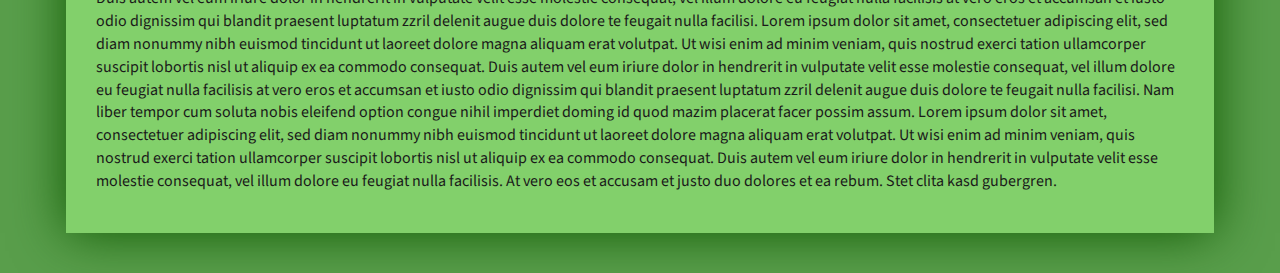
<file: mod-3-solution/index_basic.html>
<!DOCTYPE html>
<html lang="zxx">

<head>
    <meta charset="utf-8">
    <meta http-equiv="X-UA-Compatible" content="IE=edge">
    <meta name="viewport" content="width=device-width, initial-scale=1">
    <title>Assignment Solution for Module 3</title>
    <link rel="stylesheet" href="css/bootstrap.min.css">
    <link rel="stylesheet" href="css/styles_basic.css">
    <link href="https://fonts.googleapis.com/css?family=Source+Sans+Pro" rel="stylesheet">
    <link href="https://fonts.googleapis.com/css?family=Abril+Fatface" rel="stylesheet">

    <!-- HTML5 shim and Respond.js for IE8 support of HTML5 elements and media queries -->
    <!-- WARNING: Respond.js doesn't work if you view the page via file:// -->
    <!--[if lt IE 9]>
      <script src="https://oss.maxcdn.com/html5shiv/3.7.2/html5shiv.min.js"></script>
      <script src="https://oss.maxcdn.com/respond/1.4.2/respond.min.js"></script>
    <![endif]-->
</head>

<body>
    <header>
        <nav id="header-nav" class="navbar navbar-default">
            <div class="container-fluid">
                <div class="navbar-header">
                    <div class="navbar-brand">
                        <a href="index_basic.html"><h1>Food, LLC</h1></a>
                    </div>

                    <button type="button" class="navbar-toggle collapsed visible-xs" data-toggle="collapse" data-target="#collapsable-nav" aria-expanded="false">
                        <span class="sr-only">Toggle navigation</span>
                        <span class="icon-bar"></span>
                        <span class="icon-bar"></span>
                        <span class="icon-bar"></span>
                    </button>
                </div>

                <div id="collapsable-nav" class="collapse navbar-collapse">
                    <ul id="nav-list" class="nav navbar-nav navbar-right visible-xs text-center">
                        <li>
                            <a><br class="hidden-xs"> Chicken</a>
                        </li>
                        <li>
                            <a><br class="hidden-xs"> Beef</a>
                        </li>
                        <li>
                            <a><br class="hidden-xs"> Sushi</a>
                        </li>
                    </ul>
                </div>
            </div>
        </nav>
    </header>

    <div id="main-content" class="container">
        <h2 id="top-heading" class="text-center">Our Menu</h2>
        <section id="main-section">
            <h3 class="text-center">Chicken</h3>
            <p>
                Lorem ipsum dolor sit amet, consetetur sadipscing elitr, sed diam nonumy eirmod tempor invidunt ut labore et dolore magna aliquyam erat, sed diam voluptua. At vero eos et accusam et justo duo dolores et ea rebum. Stet clita kasd gubergren, no sea takimata
                sanctus est Lorem ipsum dolor sit amet. Lorem ipsum dolor sit amet, consetetur sadipscing elitr, sed diam nonumy eirmod tempor invidunt ut labore et dolore magna aliquyam erat, sed diam voluptua. At vero eos et accusam et justo duo dolores
                et ea rebum. Stet clita kasd gubergren, no sea takimata sanctus est Lorem ipsum dolor sit amet. Lorem ipsum dolor sit amet, consetetur sadipscing elitr, sed diam nonumy eirmod tempor invidunt ut labore et dolore magna aliquyam erat, sed
                diam voluptua. At vero eos et accusam et justo duo dolores et ea rebum. Stet clita kasd gubergren, no sea takimata sanctus est Lorem ipsum dolor sit amet. Duis autem vel eum iriure dolor in hendrerit in vulputate velit esse molestie consequat,
                vel illum dolore eu feugiat nulla facilisis at vero eros et accumsan et iusto odio dignissim qui blandit praesent luptatum zzril delenit augue duis dolore te feugait nulla facilisi. Lorem ipsum dolor sit amet, consectetuer adipiscing elit,
                sed diam nonummy nibh euismod tincidunt ut laoreet dolore magna aliquam erat volutpat. Ut wisi enim ad minim veniam, quis nostrud exerci tation ullamcorper suscipit lobortis nisl ut aliquip ex ea commodo consequat. Duis autem vel eum iriure
                dolor in hendrerit in vulputate velit esse molestie consequat, vel illum dolore eu feugiat nulla facilisis at vero eros et accumsan et iusto odio dignissim qui blandit praesent luptatum zzril delenit augue duis dolore te feugait nulla
                facilisi. Nam liber tempor cum soluta nobis eleifend option congue nihil imperdiet doming id quod mazim placerat facer possim assum. Lorem ipsum dolor sit amet, consectetuer adipiscing elit, sed diam nonummy nibh euismod tincidunt ut laoreet
                dolore magna aliquam erat volutpat. Ut wisi enim ad minim veniam, quis nostrud exerci tation ullamcorper suscipit lobortis nisl ut aliquip ex ea commodo consequat. Duis autem vel eum iriure dolor in hendrerit in vulputate velit esse molestie
                consequat, vel illum dolore eu feugiat nulla facilisis. At vero eos et accusam et justo duo dolores et ea rebum. Stet clita kasd gubergren, no sea takimata sanctus est Lorem ipsum dolor sit amet. Lorem ipsum dolor sit amet, consetetur
                sadipscing elitr, sed diam nonumy eirmod tempor invidunt ut labore et dolore magna aliquyam erat, sed diam voluptua. At vero eos et accusam et justo duo dolores et ea rebum. Stet clita kasd gubergren, no sea takimata sanctus est Lorem
                ipsum dolor sit amet. Lorem ipsum dolor sit amet, consetetur sadipscing elitr, At accusam aliquyam diam diam dolore dolores duo eirmod eos erat, et nonumy sed tempor et et invidunt justo labore Stet clita ea et gubergren, kasd magna no
                rebum. sanctus sea sed takimata ut vero voluptua. est Lorem ipsum dolor sit amet. Lorem ipsum dolor sit amet, consetetur sadipscing elitr, sed diam nonumy eirmod tempor invidunt ut labore et dolore magna aliquyam erat. Consetetur sadipscing
                elitr, sed diam nonumy eirmod tempor invidunt ut labore et dolore magna aliquyam erat, sed diam voluptua. At vero eos et accusam et justo duo dolores et ea rebum. Stet clita kasd gubergren, no sea takimata sanctus est Lorem ipsum dolor
                sit amet. Lorem ipsum dolor sit amet, consetetur sadipscing elitr, sed diam nonumy eirmod tempor invidunt ut labore et dolore magna aliquyam erat, sed diam voluptua. At vero eos et accusam et justo duo dolores et ea rebum. Stet clita kasd
                gubergren, no sea takimata sanctus est Lorem ipsum dolor sit amet. Lorem ipsum dolor sit amet, consetetur sadipscing elitr, sed diam nonumy eirmod tempor invidunt ut labore et dolore magna aliquyam erat, sed diam voluptua. At vero eos
                et accusam et justo duo dolores et ea rebum. Stet clita kasd gubergren, no sea takimata sanctus. Lorem ipsum dolor sit amet, consetetur sadipscing elitr, sed diam nonumy eirmod tempor invidunt ut labore et dolore magna aliquyam erat, sed
                diam voluptua. At vero eos et accusam et justo duo dolores et ea rebum. Stet clita kasd gubergren, no sea takimata sanctus est Lorem ipsum dolor sit amet. Lorem ipsum dolor sit amet, consetetur sadipscing elitr, sed diam nonumy eirmod
                tempor invidunt ut labore et dolore magna aliquyam erat, sed diam voluptua. At vero eos et accusam et justo duo dolores et ea rebum. Stet clita kasd gubergren, no sea takimata sanctus est Lorem ipsum dolor sit amet. Lorem ipsum dolor sit
                amet, consetetur sadipscing elitr, sed diam nonumy eirmod tempor invidunt ut labore et dolore magna aliquyam erat, sed diam voluptua. At vero eos et accusam et justo duo dolores et ea rebum. Stet clita kasd gubergren, no sea takimata sanctus
                est Lorem ipsum dolor sit amet. Duis autem vel eum iriure dolor in hendrerit in vulputate velit esse molestie consequat, vel illum dolore eu feugiat nulla facilisis at vero eros et accumsan et iusto odio dignissim qui blandit praesent
                luptatum zzril delenit augue duis dolore te feugait nulla facilisi. Lorem ipsum dolor sit amet, consectetuer adipiscing elit, sed diam nonummy nibh euismod tincidunt ut laoreet dolore magna aliquam erat volutpat. Ut wisi enim ad minim
                veniam, quis nostrud exerci tation ullamcorper suscipit lobortis nisl ut aliquip ex ea commodo consequat. Duis autem vel eum iriure dolor in hendrerit in vulputate velit esse molestie consequat, vel illum dolore eu feugiat nulla facilisis
                at vero eros et accumsan et iusto odio dignissim qui blandit praesent luptatum zzril delenit augue duis dolore te feugait nulla facilisi. Nam liber tempor cum soluta nobis eleifend option congue nihil imperdiet doming id quod mazim placerat
                facer possim assum. Lorem ipsum dolor sit amet, consectetuer adipiscing elit, sed diam nonummy nibh euismod tincidunt ut laoreet dolore magna aliquam erat volutpat. Ut wisi enim ad minim veniam, quis nostrud exerci tation ullamcorper suscipit
                lobortis nisl ut aliquip ex ea commodo consequat. Duis autem vel eum iriure dolor in hendrerit in vulputate velit esse molestie consequat, vel illum dolore eu feugiat nulla facilisis. At vero eos et accusam et justo duo dolores et ea rebum.
                Stet clita kasd gubergren, no sea takimata sanctus est Lorem ipsum dolor sit amet. Lorem ipsum dolor sit amet, consetetur sadipscing elitr, sed diam nonumy eirmod tempor invidunt ut labore et dolore magna aliquyam erat, sed diam voluptua.
                At vero eos et accusam et justo duo dolores et ea rebum. Stet clita kasd gubergren, no sea takimata sanctus est Lorem ipsum dolor sit amet. Lorem ipsum dolor sit amet, consetetur sadipscing elitr, At accusam aliquyam diam diam dolore dolores
                duo eirmod eos erat, et nonumy sed tempor et et invidunt justo labore Stet clita ea et gubergren, kasd magna no rebum. sanctus sea sed takimata ut vero voluptua. est Lorem ipsum dolor sit amet. Lorem ipsum dolor sit amet, consetetur sadipscing
                elitr, sed diam nonumy eirmod tempor invidunt ut labore et dolore magna aliquyam erat. Consetetur sadipscing elitr, sed diam nonumy eirmod tempor invidunt ut labore et dolore magna aliquyam erat, sed diam voluptua. At vero eos et accusam
                et justo duo dolores et ea rebum. Stet clita kasd gubergren, no sea takimata sanctus est Lorem ipsum dolor sit amet. Lorem ipsum dolor sit amet, consetetur sadipscing elitr, sed diam nonumy eirmod tempor invidunt ut labore et dolore magna
                aliquyam erat, sed diam voluptua. At vero eos et accusam et justo duo dolores et ea rebum. Stet clita kasd gubergren, no sea takimata sanctus est Lorem ipsum dolor sit amet. Lorem ipsum dolor sit amet, consetetur sadipscing elitr, sed
                diam nonumy eirmod tempor invidunt ut labore et dolore magna aliquyam erat, sed diam voluptua. At vero eos et accusam et justo duo dolores et ea rebum. Stet clita kasd gubergren, no sea takimata sanctus. Lorem ipsum dolor sit amet, consetetur
                sadipscing elitr, sed diam nonumy eirmod tempor invidunt ut labore et dolore magna aliquyam erat, sed diam voluptua. At vero eos et accusam et justo duo dolores et ea rebum. Stet clita kasd gubergren, no sea takimata sanctus est Lorem
                ipsum dolor sit amet. Lorem ipsum dolor sit amet, consetetur sadipscing elitr, sed diam nonumy eirmod tempor invidunt ut labore et dolore magna aliquyam erat, sed diam voluptua. At vero eos et accusam et justo duo dolores et ea rebum.
                Stet clita kasd gubergren, no sea takimata sanctus est Lorem ipsum dolor sit amet. Lorem ipsum dolor sit amet, consetetur sadipscing elitr, sed diam nonumy eirmod tempor invidunt ut labore et dolore magna aliquyam erat, sed diam voluptua.
                At vero eos et accusam et justo duo dolores et ea rebum. Stet clita kasd gubergren, no sea takimata sanctus est Lorem ipsum dolor sit amet. Duis autem vel eum iriure dolor in hendrerit in vulputate velit esse molestie consequat, vel illum
                dolore eu feugiat nulla facilisis at vero eros et accumsan et iusto odio dignissim qui blandit praesent luptatum zzril delenit augue duis dolore te feugait nulla facilisi. Lorem ipsum dolor sit amet, consectetuer adipiscing elit, sed diam
                nonummy nibh euismod tincidunt ut laoreet dolore magna aliquam erat volutpat. Ut wisi enim ad minim veniam, quis nostrud exerci tation ullamcorper suscipit lobortis nisl ut aliquip ex ea commodo consequat. Duis autem vel eum iriure dolor
                in hendrerit in vulputate velit esse molestie consequat, vel illum dolore eu feugiat nulla facilisis at vero eros et accumsan et iusto odio dignissim qui blandit praesent luptatum zzril delenit augue duis dolore te feugait nulla facilisi.
                Nam liber tempor cum soluta nobis eleifend option congue nihil imperdiet doming id quod mazim placerat facer possim assum. Lorem ipsum dolor sit amet, consectetuer adipiscing elit, sed diam nonummy nibh euismod tincidunt ut laoreet dolore
                magna aliquam erat volutpat. Ut wisi enim ad minim veniam, quis nostrud exerci tation ullamcorper suscipit lobortis nisl ut aliquip ex ea commodo consequat. Duis autem vel eum iriure dolor in hendrerit in vulputate velit esse molestie
                consequat, vel illum dolore eu feugiat nulla facilisis. At vero eos et accusam et justo duo dolores et ea rebum. Stet clita kasd gubergren.
            </p>
        </section>

    </div>

    <!-- jQuery (Bootstrap JS plugins depend on it) -->
    <script src="js/jquery-3.1.1.min.js"></script>
    <script src="js/bootstrap.min.js"></script>
    <!-- <script src="js/script.js"></script> -->

</body>

</html>
</file>
<file: stylesheets/stylesheet.css>
* {
  box-sizing: border-box; }

body {
  padding: 0;
  margin: 0;
  font-family: "Open Sans", "Helvetica Neue", Helvetica, Arial, sans-serif;
  font-size: 16px;
  line-height: 1.5;
  color: #606c71; }

a {
  color: #1e6bb8;
  text-decoration: none; }
  a:hover {
    text-decoration: underline; }

.btn {
  display: inline-block;
  margin-bottom: 1rem;
  color: rgba(255, 255, 255, 0.7);
  background-color: rgba(255, 255, 255, 0.08);
  border-color: rgba(255, 255, 255, 0.2);
  border-style: solid;
  border-width: 1px;
  border-radius: 0.3rem;
  transition: color 0.2s, background-color 0.2s, border-color 0.2s; }
  .btn + .btn {
    margin-left: 1rem; }

.btn:hover {
  color: rgba(255, 255, 255, 0.8);
  text-decoration: none;
  background-color: rgba(255, 255, 255, 0.2);
  border-color: rgba(255, 255, 255, 0.3); }

@media screen and (min-width: 64em) {
  .btn {
    padding: 0.75rem 1rem; } }

@media screen and (min-width: 42em) and (max-width: 64em) {
  .btn {
    padding: 0.6rem 0.9rem;
    font-size: 0.9rem; } }

@media screen and (max-width: 42em) {
  .btn {
    display: block;
    width: 100%;
    padding: 0.75rem;
    font-size: 0.9rem; }
    .btn + .btn {
      margin-top: 1rem;
      margin-left: 0; } }

.page-header {
  color: #fff;
  text-align: center;
  background-color: #159957;
  background-image: linear-gradient(120deg, #155799, #159957); }

@media screen and (min-width: 64em) {
  .page-header {
    padding: 5rem 6rem; } }

@media screen and (min-width: 42em) and (max-width: 64em) {
  .page-header {
    padding: 3rem 4rem; } }

@media screen and (max-width: 42em) {
  .page-header {
    padding: 2rem 1rem; } }

.project-name {
  margin-top: 0;
  margin-bottom: 0.1rem; }

@media screen and (min-width: 64em) {
  .project-name {
    font-size: 3.25rem; } }

@media screen and (min-width: 42em) and (max-width: 64em) {
  .project-name {
    font-size: 2.25rem; } }

@media screen and (max-width: 42em) {
  .project-name {
    font-size: 1.75rem; } }

.project-tagline {
  margin-bottom: 2rem;
  font-weight: normal;
  opacity: 0.7; }

@media screen and (min-width: 64em) {
  .project-tagline {
    font-size: 1.25rem; } }

@media screen and (min-width: 42em) and (max-width: 64em) {
  .project-tagline {
    font-size: 1.15rem; } }

@media screen and (max-width: 42em) {
  .project-tagline {
    font-size: 1rem; } }

.main-content :first-child {
  margin-top: 0; }
.main-content img {
  max-width: 100%; }
.main-content h1, .main-content h2, .main-content h3, .main-content h4, .main-content h5, .main-content h6 {
  margin-top: 2rem;
  margin-bottom: 1rem;
  font-weight: normal;
  color: #159957; }
.main-content p {
  margin-bottom: 1em; }
.main-content code {
  padding: 2px 4px;
  font-family: Consolas, "Liberation Mono", Menlo, Courier, monospace;
  font-size: 0.9rem;
  color: #383e41;
  background-color: #f3f6fa;
  border-radius: 0.3rem; }
.main-content pre {
  padding: 0.8rem;
  margin-top: 0;
  margin-bottom: 1rem;
  font: 1rem Consolas, "Liberation Mono", Menlo, Courier, monospace;
  color: #567482;
  word-wrap: normal;
  background-color: #f3f6fa;
  border: solid 1px #dce6f0;
  border-radius: 0.3rem; }
  .main-content pre > code {
    padding: 0;
    margin: 0;
    font-size: 0.9rem;
    color: #567482;
    word-break: normal;
    white-space: pre;
    background: transparent;
    border: 0; }
.main-content .highlight {
  margin-bottom: 1rem; }
  .main-content .highlight pre {
    margin-bottom: 0;
    word-break: normal; }
.main-content .highlight pre, .main-content pre {
  padding: 0.8rem;
  overflow: auto;
  font-size: 0.9rem;
  line-height: 1.45;
  border-radius: 0.3rem; }
.main-content pre code, .main-content pre tt {
  display: inline;
  max-width: initial;
  padding: 0;
  margin: 0;
  overflow: initial;
  line-height: inherit;
  word-wrap: normal;
  background-color: transparent;
  border: 0; }
  .main-content pre code:before, .main-content pre code:after, .main-content pre tt:before, .main-content pre tt:after {
    content: normal; }
.main-content ul, .main-content ol {
  margin-top: 0; }
.main-content blockquote {
  padding: 0 1rem;
  margin-left: 0;
  color: #819198;
  border-left: 0.3rem solid #dce6f0; }
  .main-content blockquote > :first-child {
    margin-top: 0; }
  .main-content blockquote > :last-child {
    margin-bottom: 0; }
.main-content table {
  display: block;
  width: 100%;
  overflow: auto;
  word-break: normal;
  word-break: keep-all; }
  .main-content table th {
    font-weight: bold; }
  .main-content table th, .main-content table td {
    padding: 0.5rem 1rem;
    border: 1px solid #e9ebec; }
.main-content dl {
  padding: 0; }
  .main-content dl dt {
    padding: 0;
    margin-top: 1rem;
    font-size: 1rem;
    font-weight: bold; }
  .main-content dl dd {
    padding: 0;
    margin-bottom: 1rem; }
.main-content hr {
  height: 2px;
  padding: 0;
  margin: 1rem 0;
  background-color: #eff0f1;
  border: 0; }

@media screen and (min-width: 64em) {
  .main-content {
    max-width: 64rem;
    padding: 2rem 6rem;
    margin: 0 auto;
    font-size: 1.1rem; } }

@media screen and (min-width: 42em) and (max-width: 64em) {
  .main-content {
    padding: 2rem 4rem;
    font-size: 1.1rem; } }

@media screen and (max-width: 42em) {
  .main-content {
    padding: 2rem 1rem;
    font-size: 1rem; } }

.site-footer {
  padding-top: 2rem;
  margin-top: 2rem;
  border-top: solid 1px #eff0f1; }

.site-footer-owner {
  display: block;
  font-weight: bold; }

.site-footer-credits {
  color: #819198; }

@media screen and (min-width: 64em) {
  .site-footer {
    font-size: 1rem; } }

@media screen and (min-width: 42em) and (max-width: 64em) {
  .site-footer {
    font-size: 1rem; } }

@media screen and (max-width: 42em) {
  .site-footer {
    font-size: 0.9rem; } }
</file>
<file: stylesheets/github-light.css>
/*!
 * GitHub Light v0.4.1
 * Copyright (c) 2012 - 2017 GitHub, Inc.
 * Licensed under MIT (https://github.com/primer/github-syntax-theme-generator/blob/master/LICENSE)
 */

.pl-c /* comment, punctuation.definition.comment, string.comment */ {
  color: #6a737d;
}

.pl-c1 /* constant, entity.name.constant, variable.other.constant, variable.language, support, meta.property-name, support.constant, support.variable, meta.module-reference, markup.raw, meta.diff.header, meta.output */,
.pl-s .pl-v /* string variable */ {
  color: #005cc5;
}

.pl-e /* entity */,
.pl-en /* entity.name */ {
  color: #6f42c1;
}

.pl-smi /* variable.parameter.function, storage.modifier.package, storage.modifier.import, storage.type.java, variable.other */,
.pl-s .pl-s1 /* string source */ {
  color: #24292e;
}

.pl-ent /* entity.name.tag, markup.quote */ {
  color: #22863a;
}

.pl-k /* keyword, storage, storage.type */ {
  color: #d73a49;
}

.pl-s /* string */,
.pl-pds /* punctuation.definition.string, source.regexp, string.regexp.character-class */,
.pl-s .pl-pse .pl-s1 /* string punctuation.section.embedded source */,
.pl-sr /* string.regexp */,
.pl-sr .pl-cce /* string.regexp constant.character.escape */,
.pl-sr .pl-sre /* string.regexp source.ruby.embedded */,
.pl-sr .pl-sra /* string.regexp string.regexp.arbitrary-repitition */ {
  color: #032f62;
}

.pl-v /* variable */,
.pl-smw /* sublimelinter.mark.warning */ {
  color: #e36209;
}

.pl-bu /* invalid.broken, invalid.deprecated, invalid.unimplemented, message.error, brackethighlighter.unmatched, sublimelinter.mark.error */ {
  color: #b31d28;
}

.pl-ii /* invalid.illegal */ {
  color: #fafbfc;
  background-color: #b31d28;
}

.pl-c2 /* carriage-return */ {
  color: #fafbfc;
  background-color: #d73a49;
}

.pl-c2::before /* carriage-return */ {
  content: "^M";
}

.pl-sr .pl-cce /* string.regexp constant.character.escape */ {
  font-weight: bold;
  color: #22863a;
}

.pl-ml /* markup.list */ {
  color: #735c0f;
}

.pl-mh /* markup.heading */,
.pl-mh .pl-en /* markup.heading entity.name */,
.pl-ms /* meta.separator */ {
  font-weight: bold;
  color: #005cc5;
}

.pl-mi /* markup.italic */ {
  font-style: italic;
  color: #24292e;
}

.pl-mb /* markup.bold */ {
  font-weight: bold;
  color: #24292e;
}

.pl-md /* markup.deleted, meta.diff.header.from-file, punctuation.definition.deleted */ {
  color: #b31d28;
  background-color: #ffeef0;
}

.pl-mi1 /* markup.inserted, meta.diff.header.to-file, punctuation.definition.inserted */ {
  color: #22863a;
  background-color: #f0fff4;
}

.pl-mc /* markup.changed, punctuation.definition.changed */ {
  color: #e36209;
  background-color: #ffebda;
}

.pl-mi2 /* markup.ignored, markup.untracked */ {
  color: #f6f8fa;
  background-color: #005cc5;
}

.pl-mdr /* meta.diff.range */ {
  font-weight: bold;
  color: #6f42c1;
}

.pl-ba /* brackethighlighter.tag, brackethighlighter.curly, brackethighlighter.round, brackethighlighter.square, brackethighlighter.angle, brackethighlighter.quote */ {
  color: #586069;
}

.pl-sg /* sublimelinter.gutter-mark */ {
  color: #959da5;
}

.pl-corl /* constant.other.reference.link, string.other.link */ {
  text-decoration: underline;
  color: #032f62;
}
</file>
<file: mod-3-solution/css/styles.css>
body {
    font-size: 16px;
    font-family: 'Source Sans Pro', sans-serif;
    color: #1a1a1a;
    background-color: #599e4b;
}


/** HEADER **/

#header-nav {
    background-color: #c98715;
    border-radius: 0;
    border: 0;
}

#header-nav button {
    margin-top: 22px;
}

.navbar-default .navbar-toggle:focus, .navbar-default .navbar-toggle:hover {
    background-color: #fce29e;
}

.navbar-collapse {
    border-top: 0;
}

.navbar-brand, .navbar-nav li a {
    line-height: 76px;
    height: 76px;
    padding-top: 0;
}

.navbar-brand h1 {
    color: #7d1913;
    font-family: 'Abril Fatface', cursive;
    font-weight: bolder;
    font-size: 1.8em;
}

.navbar-brand a:hover {
    text-decoration: none;
    text-shadow: 1px 1px 1px #fe9797;
}

#nav-list {
    background-color: #e4af34;
}

#nav-list a {
    /*text-align: center;*/
    font-weight: bolder;
    color: #282828;
    font-size: 1.2em;
}

#nav-list a:hover {
    color: #202020;
    background-color: #fce29e;
}

.navbar-header button.navbar-toggle, .navbar-header .icon-bar {
    border: 1px solid #7d1913;
}


/** END HEADER */


/** HOME PAGE **/

#main-content {
    width: 92%;
    margin-bottom: 30px;
}

#main-content h2 {
    font-size: 2.9em;
    font-weight: bold;
    margin-top: 30px;
    margin-bottom: 50px;
}

#main-content h3 {
    font-size: 1.6em;
    font-weight: bold;
    margin-bottom: 1em;
}

#chicken-tile, #beef-tile, #sushi-tile {
    width: 100%;
    padding: 20px;
    background-color: #99ed7b;
    margin-bottom: 60px;
    box-shadow: 0 0 80px #18580b;
}


/** END HOME PAGE **/
</file>
<file: mod-5-solution/css/styles.css>
body {
  font-size: 16px;
  color: #fff;
  background-color: #61122f;
  font-family: 'Oxygen', sans-serif;
}

/** HEADER **/
#header-nav {
  background-color: #f6b319;
  border-radius: 0;
  border: 0;
}

#logo-img {
  background: url('../images/restaurant-logo_large.png') no-repeat;
  width: 150px;
  height: 150px;
  margin: 10px 15px 10px 0;
}

.navbar-brand {
  padding-top: 25px;
}
.navbar-brand h1 { /* Restaurant name */
  font-family: 'Lora', serif;
  color: #557c3e;
  font-size: 1.5em;
  text-transform: uppercase;
  font-weight: bold;
  text-shadow: 1px 1px 1px #222;
  margin-top: 0;
  margin-bottom: 0;
  line-height: .75;
}
.navbar-brand a:hover, .navbar-brand a:focus {
  text-decoration: none;
}
.navbar-brand p { /* Kosher cert */
  color: #000;
  text-transform: uppercase;
  font-size: .7em;
  margin-top: 15px;
}
.navbar-brand p span { /* Star-K */
  vertical-align: middle;
}

#nav-list {
  margin-top: 10px;
}
#nav-list a {
  color: #951C49;
  text-align: center;
}
#nav-list a:hover {
  background: #E7E7E7;
}
#nav-list a span {
  font-size: 1.8em;
}

#phone {
  margin-top: 5px;
}
#phone a { /* Phone number */
  text-align: right;
  padding-bottom: 0;
}
#phone div { /* We Deliver */
  color: #557c3e;
  text-align: right;
  padding-right: 15px;
}

.navbar-header button.navbar-toggle, .navbar-header .icon-bar {
  border: 1px solid #61122f;
}
.navbar-header button.navbar-toggle {
  clear: both;
  margin-top: -30px;
}
/* END HEADER */

/* FOOTER */
.panel-footer {
  margin-top: 30px;
  padding-top: 35px;
  padding-bottom: 30px;
  background-color: #222;
  border-top: 0;
}
.panel-footer div.row {
  margin-bottom: 35px;
}
#hours, #address {
  line-height: 2;
}
#hours > span, #address > span {
  font-size: 1.3em;
}
#address p {
  color: #557c3e;
  font-size: .8em;
  line-height: 1.8;
}
#testimonials {
  font-style: italic;
}
#testimonials p:nth-child(2) {
  margin-top: 25px;
}
/* END FOOTER */



/* HOME PAGE */
.container .jumbotron {
  box-shadow: 0 0 50px #3F0C1F;
  border: 2px solid #3F0C1F;
}

#menu-tile, #specials-tile, #map-tile {
  height: 250px;
  width: 100%;
  margin-bottom: 15px;
  position: relative;
  border: 2px solid #3F0C1F;
  overflow: hidden;
}
#menu-tile:hover, #specials-tile:hover, #map-tile:hover {
  box-shadow: 0 1px 5px 1px #cccccc;
}
#menu-tile {
  background: url('../images/menu-tile.jpg') no-repeat;
  background-position: center;
}
#specials-tile {
  background: url('../images/specials-tile.jpg') no-repeat;
  background-position: center;
}
#menu-tile span, #specials-tile span, #map-tile span {
  position: absolute;
  bottom: 0;
  right: 0;
  width: 100%;
  text-align: center;
  font-size: 1.6em;
  text-transform: uppercase;
  background-color: #000;
  color: #fff;
  opacity: .8;
}
/* END HOME PAGE */

/* MENU CATEGORIES PAGE */
.category-tile { 
  position: relative;
  border: 2px solid #3F0C1F;
  overflow: hidden;
  width: 200px;
  height: 200px;
  margin: 0 auto 15px;
}
.category-tile span {
  position: absolute;
  bottom: 0;
  right: 0;
  width: 100%;
  text-align: center;
  font-size: 1.2em;
  text-transform: uppercase;
  background-color: #000;
  color: #fff;
  opacity: .8;
}
.category-tile:hover {
  box-shadow: 0 1px 5px 1px #cccccc;
}

#menu-categories-title + div {
  margin-bottom: 50px;
}
/* END MENU CATEGORIES PAGE */

/* SINGLE CATEGORY PAGE */
.menu-item-tile {
  margin-bottom: 25px;
}
.menu-item-tile hr {
  width: 80%;
}
.menu-item-tile .menu-item-price {
  font-size: 1.1em;
  text-align: right;
  margin-top: -15px;
  margin-right: -15px;
}
.menu-item-tile .menu-item-price span {
  font-size: .6em;
}
.menu-item-photo {
  position: relative;
  border: 2px solid #3F0C1F; 
  overflow: hidden;
  padding: 0;
  margin-right: -15px;
  margin-left: auto;
  margin-bottom: 20px;
  max-width: 250px;
}
.menu-item-photo div {
  position: absolute;
  bottom: 0;
  right: 0;
  width: 80px;
  background-color: #557c3e;
  text-align: center;
}
.menu-item-description {
  padding-right: 30px;
}
h3.menu-item-title {
  margin: 0 0 10px;
}
.menu-item-details {
  font-size: .9em;
  font-style: italic;
}
/* END SINGLE CATEGORY PAGE */


/********** Large devices only **********/
@media (min-width: 1200px) {
  .container .jumbotron {
    background: url('../images/jumbotron_1200.jpg') no-repeat;
    height: 675px;
  }
}

/********** Medium devices only **********/
@media (min-width: 992px) and (max-width: 1199px) {
  /* Header */
  #logo-img {
    background: url('../images/restaurant-logo_medium.png') no-repeat;
    width: 100px;
    height: 100px;
    margin: 5px 5px 5px 0;
  }
  /* End Header */

  /* Home Page */
  .container .jumbotron {
    background: url('../images/jumbotron_992.jpg') no-repeat;
    height: 558px;
  }
  /* End Home Page */
}

/********** Small devices only **********/
@media (min-width: 768px) and (max-width: 991px) {
  /* Home Page */
  .container .jumbotron {
    background: url('../images/jumbotron_768.jpg') no-repeat;
    height: 432px;
  }
  /* End Home Page */
}

/********** Extra small devices only **********/
@media (max-width: 767px) {
  /* Header */
  .navbar-brand {
    padding-top: 10px;
    height: 80px;
  }
  .navbar-brand h1 { /* Restaurant name */
    padding-top: 10px;
    font-size: 5vw; /* 1vw = 1% of viewport width */
  }
  .navbar-brand p { /* Kosher cert */
    font-size: .6em;
    margin-top: 12px;
  }
  .navbar-brand p img { /* Star-K */
    height: 20px;
  }

  #collapsable-nav a { /* Collapsed nav menu text */
    font-size: 1.2em;
  }
  #collapsable-nav a span { /* Collapsed nav menu glyph */
    font-size: 1em;
    margin-right: 5px;
  }

  #call-btn > a {
    font-size: 1.5em;
    display: block;
    margin: 0 20px;
    padding: 10px;
    border: 2px solid #fff;
    background-color: #f6b319;
    color: #951c49;
  }
  #xs-deliver {
    margin-top: 5px;
    font-size: .7em;
    letter-spacing: .1em;
    text-transform: uppercase;
  }
  /* End Header */

  /* Footer */
  .panel-footer section {
    margin-bottom: 30px;
    text-align: center;
  }
  .panel-footer section:nth-child(3) {
    margin-bottom: 0; /* margin already exists on the whole row */
  }
  .panel-footer section hr {
    width: 50%;
  }
  /* End Footer */

  /* Home Page */
  .container .jumbotron {
    margin-top: 30px;
    padding: 0;
  }
  #menu-tile, #specials-tile {
    width: 360px;
    margin: 0 auto 15px;
  }

  .menu-item-photo {
    margin-right: auto;
  }
  .menu-item-tile .menu-item-price {
    text-align: center;
  }
  .menu-item-description {
    text-align: center;;
  }
}


/********** Super extra small devices Only :-) (e.g., iPhone 4) **********/
@media (max-width: 479px) {
  /* Header */
  .navbar-brand h1 { /* Restaurant name */
    padding-top: 5px;
    font-size: 6vw;
  }
  /* End Header */
  
  /* Home page */
  #menu-tile, #specials-tile {
    width: 280px;
    margin: 0 auto 15px;
  }

  .col-xxs-12 {
    position: relative;
    min-height: 1px;
    padding-right: 15px;
    padding-left: 15px;
    float: left;
    width: 100%;
  }
}
</file>
<file: module2-assignment/style.css>
/*basic style*/
	* {
		box-sizing: border-box;
	}
	body {
		background-color: white;
	}
	h1 {
		margin: 100px;
		text-align: center;
		font-family: Helvetica;
                font-size: 175%;
		font-weight: bold;
		
	}
	section {
		position: relative;
		padding: 15px;
		width: 100%;
	}
	p {
		position: relative;
		clear: right;
	}
	div {
		position: relative;
		background-color: gray;
		border: 1px solid black;
		width: 100%;
		margin-left: auto;
		margin-right: auto;
		margin-bottom: auto;
	}
	.sub1 {
		float: right;
		width: 100px;
		padding: 5px;
		margin: 0px;
		border: 1px solid black;
		text-align: center;
		font-size: 125%;
		font-weight: bold;
		background-color: white;
		
	}
	.sub2 {
		float: right;
		color: white;
		width: 100px;
		padding: 5px;
		margin: 0px;
		border: 1px solid black;
		text-align: center;
		font-size: 125%;
		font-weight: bold;
		background-color: maroon;
		
	}
	.sub3 {
		color: black;
		float: right;
		width: 100px;
		padding: 5px;
		margin: 0px;
		border: 1px solid black;
		text-align: center;
		font-size: 125%;
		font-weight: bold;
		background-color: tomato;
		
	}
	.content {
		padding: 5px;
		border: none;
		background-color: gray;
		font-family: Helvetica;
		color: black;
		margin: 0px;
		height: 200px;
		overflow: auto;
	}
	
	.row {
		width: 90%;
	}
	
	/*desktop version*/
	@media (min-width: 992px){
		.col-lg-4 {
			float: left;
			width: 33.33%;
		}
	}
	/*tablet version*/
	@media (min-width: 768px) and (max-width: 991px){
		.col-md-6 {
			float: left;
			width: 50%;
			margin-left: auto;
			margin-right: auto;
		}
		.col-md-12 {
			float: left;
			width: 100%;
			margin-left: auto;
			margin-right: auto;
		}
	}
	/*mobile version*/
	@media (max-width: 767px){
		.col-sm-12 {
			float: left;
			width: 100%;
		}
	}
</file>
<file: mod-3-solution/css/styles_basic.css>
body {
    font-size: 16px;
    font-family: 'Source Sans Pro', sans-serif;
    color: #1a1a1a;
    background-color: #599e4b;
}


/** HEADER **/

#header-nav {
    background-color: #c98715;
    border-radius: 0;
    border: 0;
}

#header-nav button {
    margin-top: 22px;
}

.navbar-default .navbar-toggle:focus, .navbar-default .navbar-toggle:hover {
    background-color: #fce29e;
}

.navbar-collapse {
    border-top: 0;
}

.navbar-brand, .navbar-nav li a {
    line-height: 76px;
    height: 76px;
    padding-top: 0;
}

.navbar-brand h1 {
    color: #7d1913;
    font-family: 'Abril Fatface', cursive;
    font-weight: bolder;
    font-size: 1.8em;
}

.navbar-brand a:hover {
    text-decoration: none;
    text-shadow: 1px 1px 1px #fe9797;
}

#nav-list {
    background-color: #e4af34;
}

#nav-list a {
    font-weight: bolder;
    color: #282828;
    font-size: 1.2em;
}

#nav-list a:hover {
    color: #202020;
    background-color: #fce29e;
}

.navbar-header button.navbar-toggle, .navbar-header .icon-bar {
    border: 1px solid #7d1913;
}


/** END HEADER */


/** HOME PAGE **/

#main-content {
    width: 92%;
    margin-bottom: 40px;
}

#main-content h2 {
    font-size: 2.9em;
    font-weight: bold;
    margin-top: 30px;
    margin-bottom: 50px;
}

#main-content h3 {
    font-size: 1.6em;
    font-weight: bold;
    margin-bottom: 1em;
}

#main-section {
    background-color: #82d06b;
    box-shadow: 0 0 50px #0f5900;
    padding: 30px;
}

/** END HOME PAGE **/
</file>
